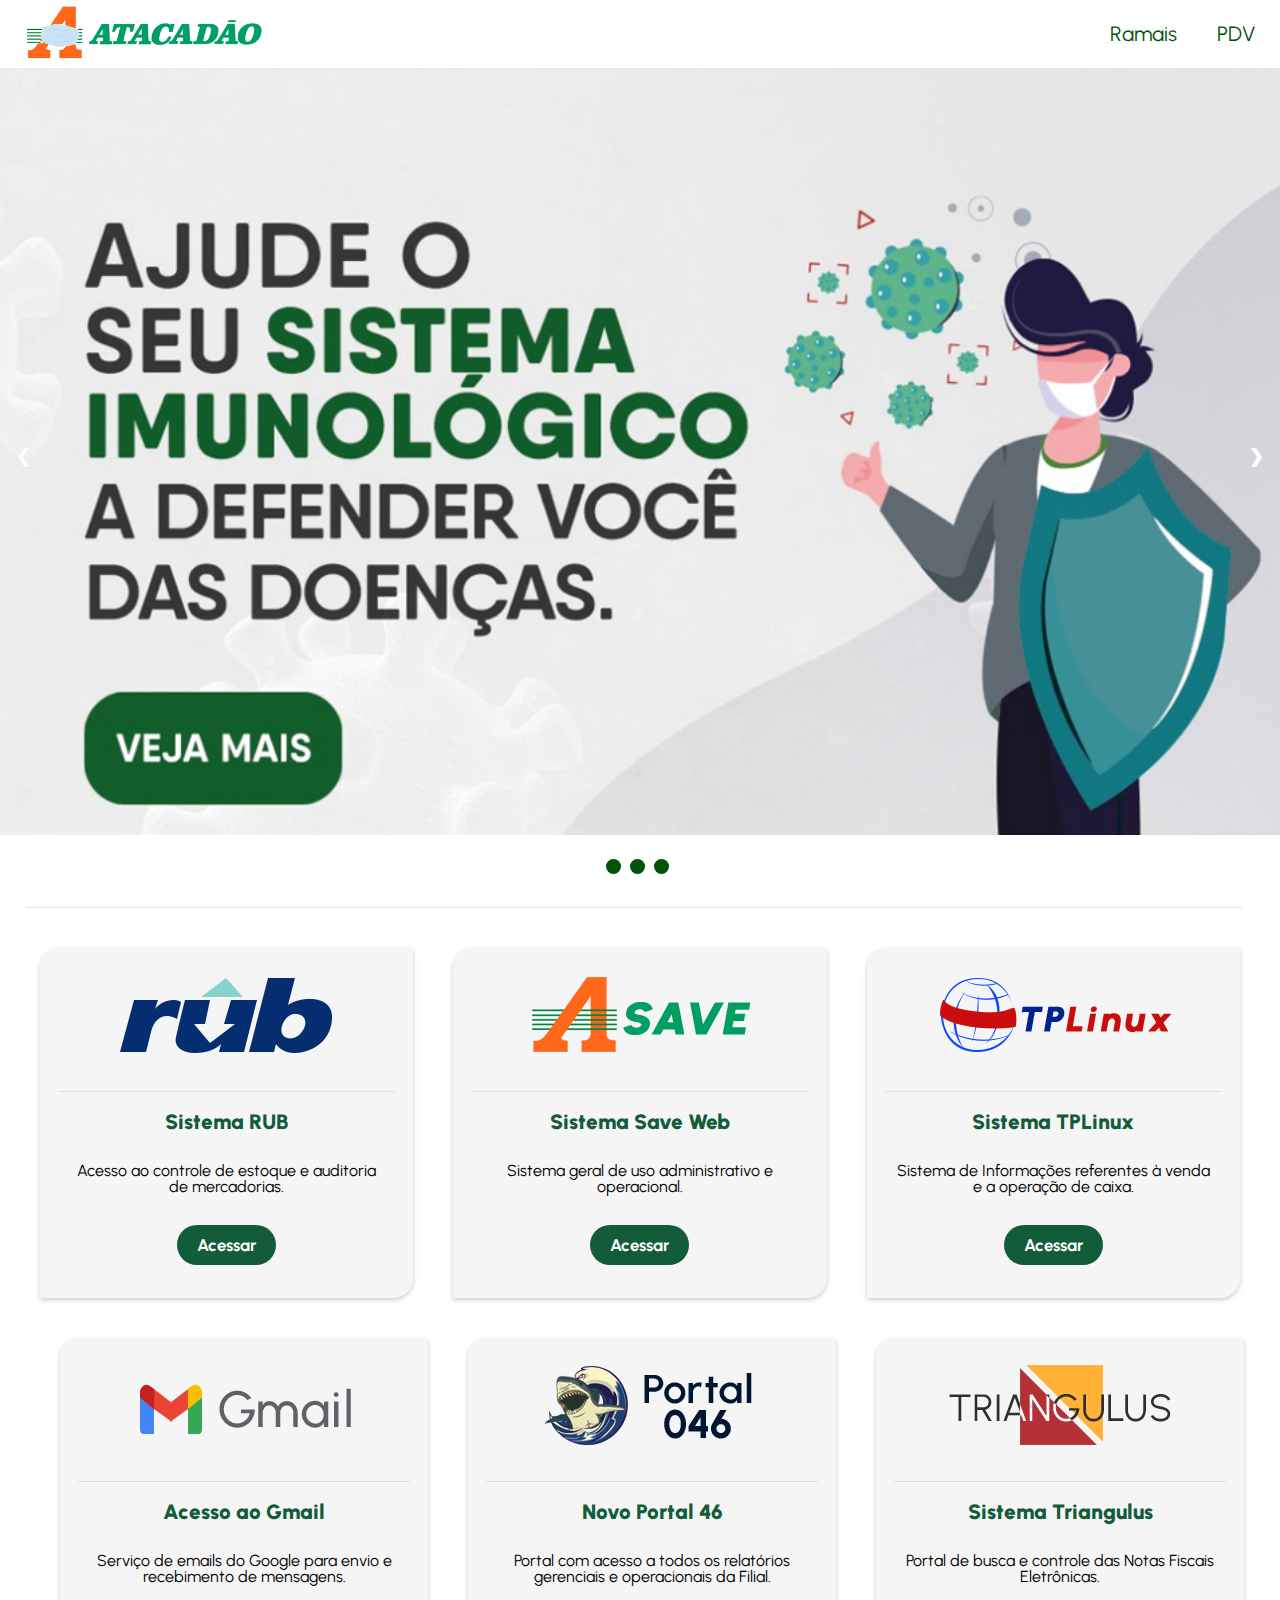
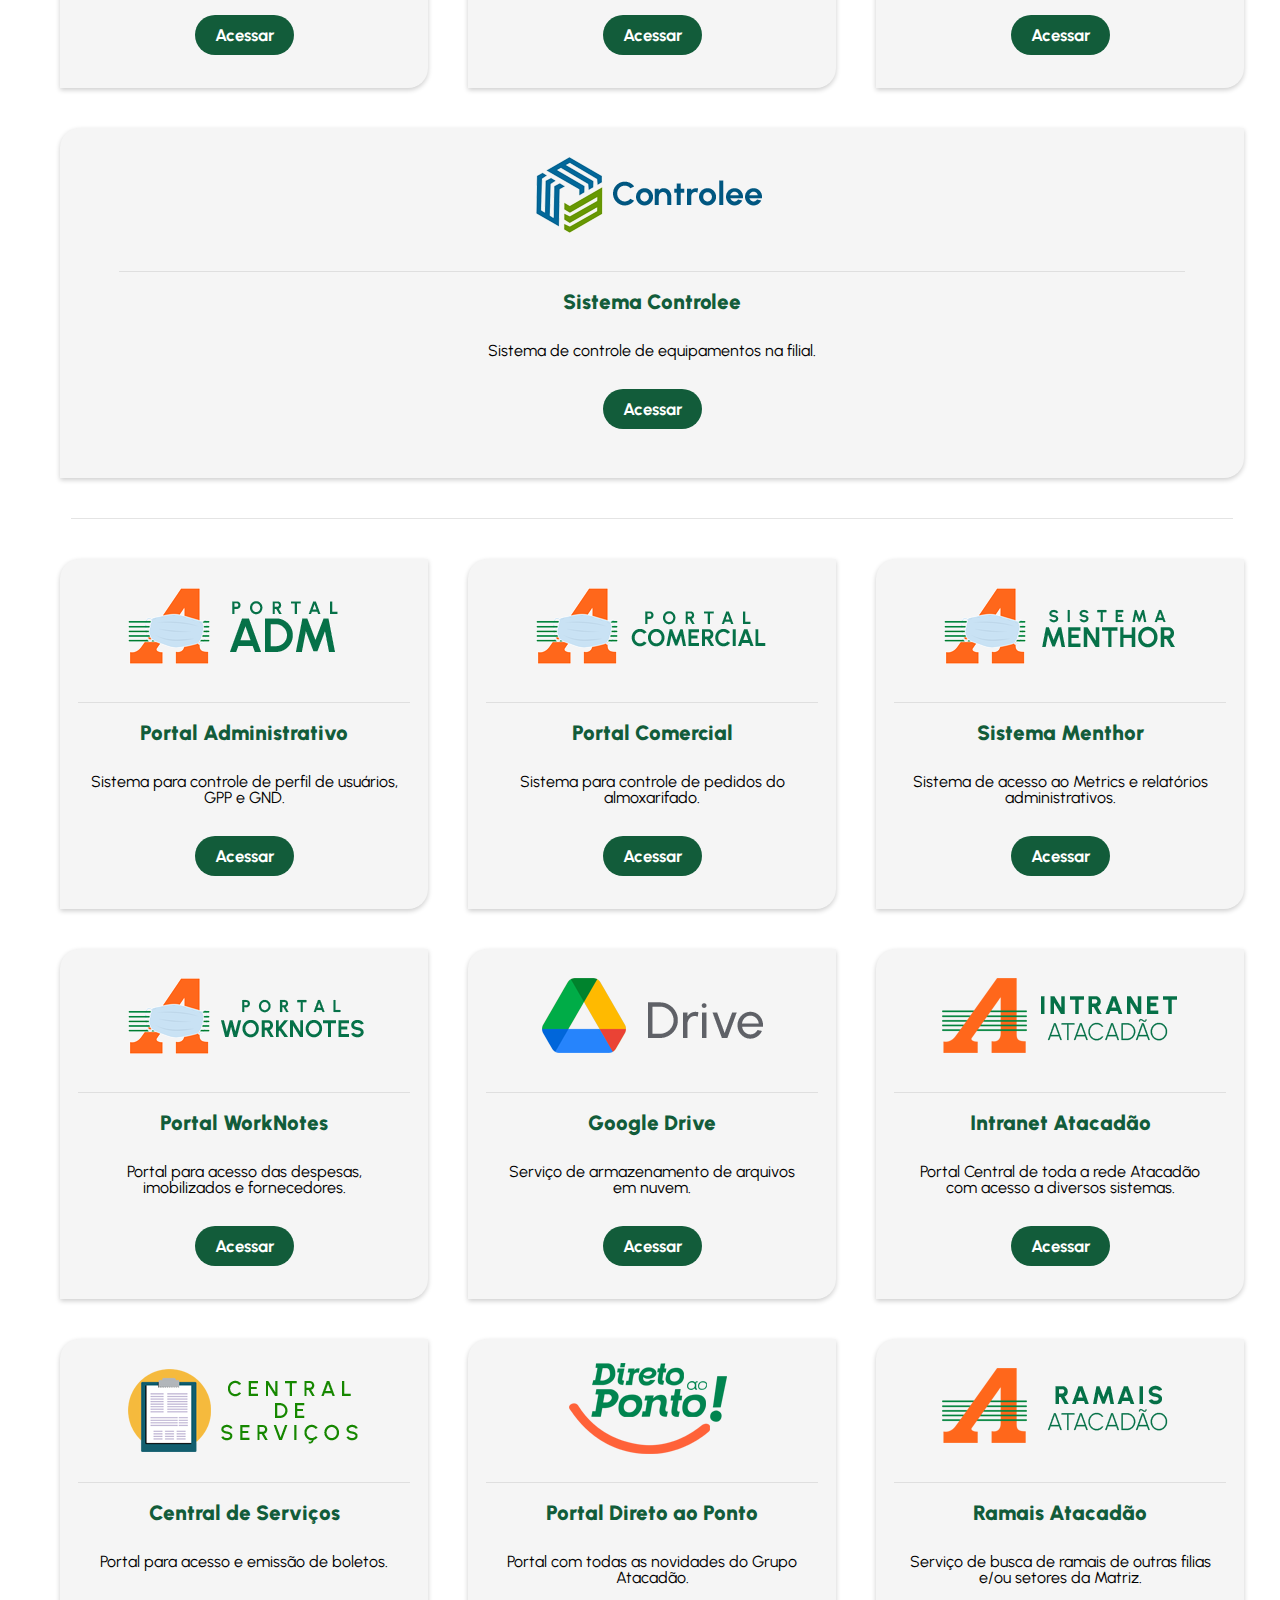
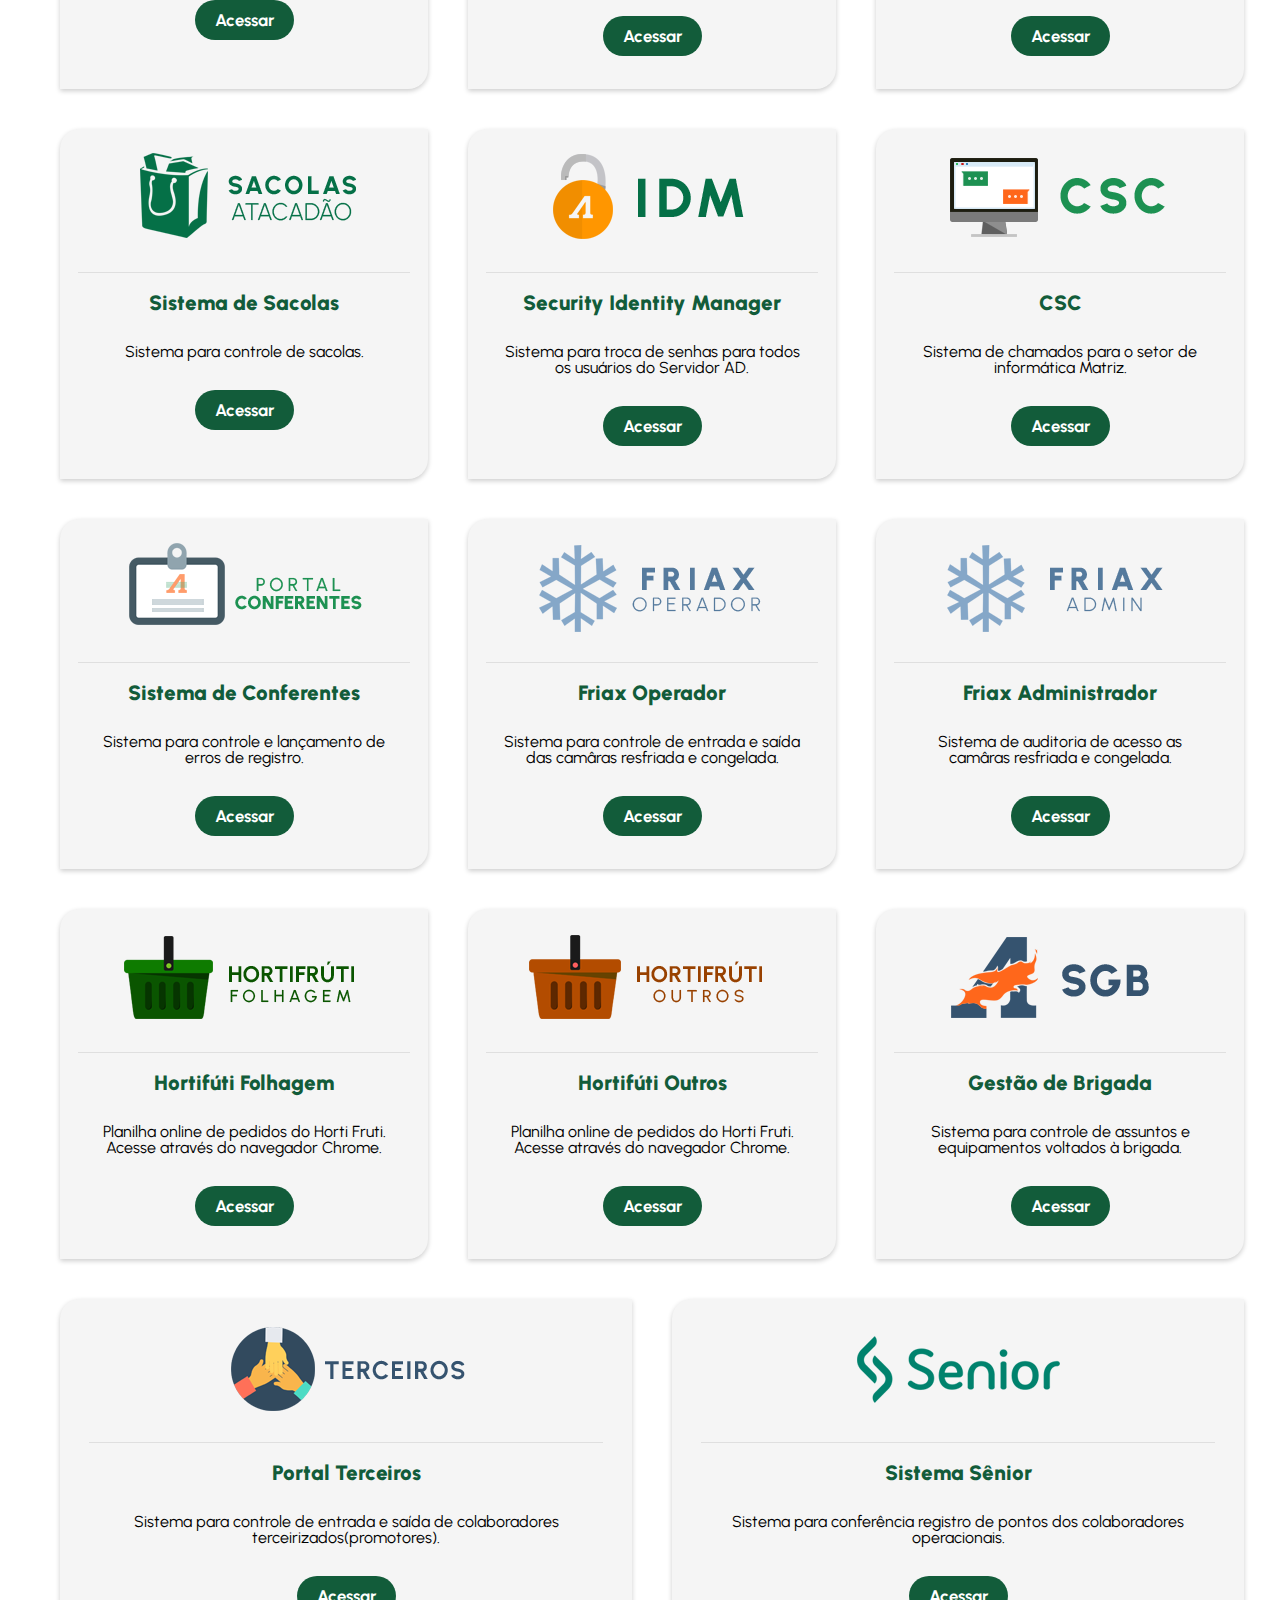
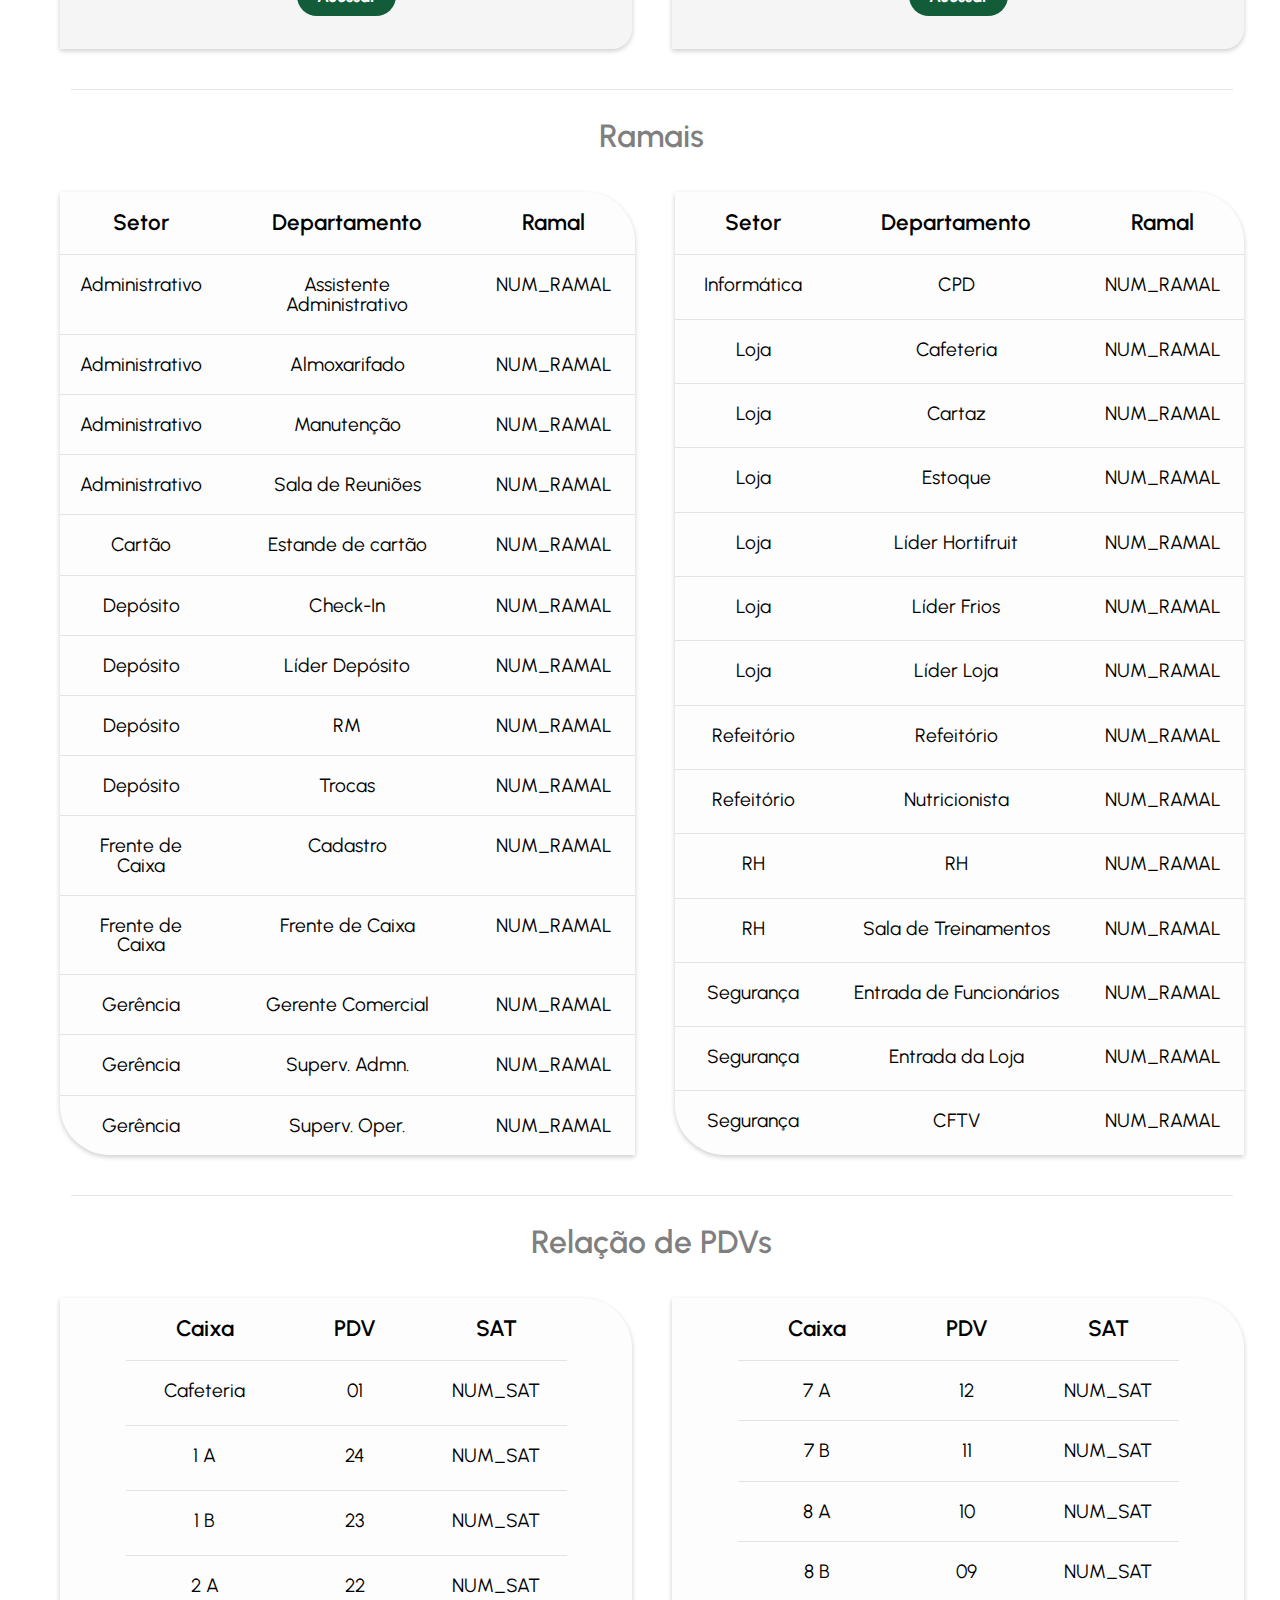
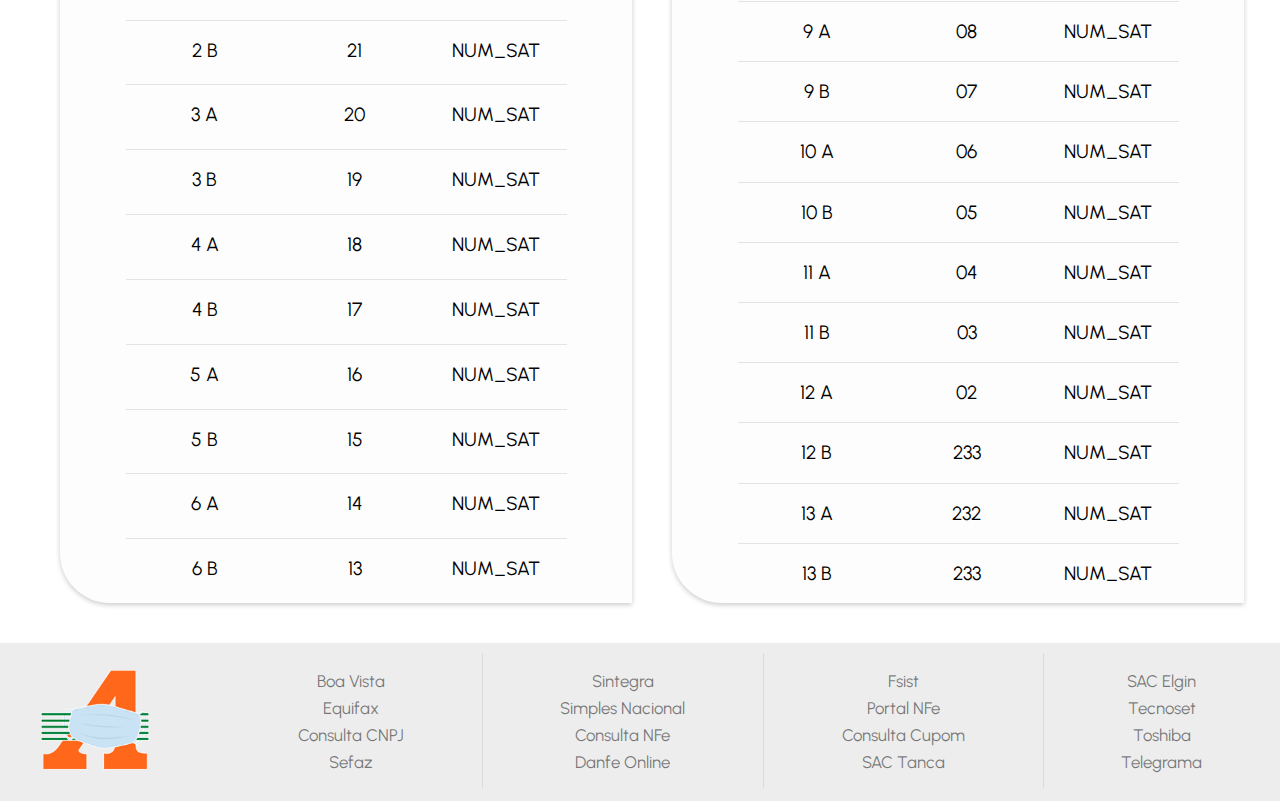
<file: index.html>
<!DOCTYPE html>
<html>
<head lang="pt-BR">
	<link rel="shortcut icon" type="image/x-icon" href="./assets/imgs/logo_covid.ico" />
	<meta charset="utf-8">
	<meta name="viewport" content="width=device-width, initial-scale=1.0">
	<title>Portal Atacadão - 046</title>
	<link rel="stylesheet" href="./assets/css/style.css">
	<link rel="stylesheet" href="./assets/css/reset.css">
	<script type="text/javascript" src="./assets/js/main.js"></script>
</head>
<body onload="showSlides();" class="app">
	<header class="menu-container">
		<nav id="menu" class="nav-menu">
			<ul class="main-nav">
				<li><a class="avoid-hover-logo" href="#"><img class="logo" src="./assets/imgs/logos/logo_covid_horizontal.png" alt="Logo do Atacadão com uma máscara facial remetendo à proteção ao covid-19"></a></li>
				<li><a href="#ramais">Ramais</a></li>
				<li><a href="#relacao-pdv">PDV</a></li>
			</ul>
		</nav>		
	</header>
	<main class="main-container">
		<section class="SlideShow">
			<div class="slideshow-container"> 	
			  <!-- Full-width images with number and caption text -->
			  <div class="mySlides fade">
			    <div class="numbertext">1 / 3</div>
			    <a href="https://sites.google.com/atacadao.com.br/diretoaoponto/p%C3%A1gina-inicial" target="_blank"><img src="./assets/imgs/img_um.png" style="width:100%"></a>
			  </div>

			  <div class="mySlides fade">
			    <div class="numbertext">2 / 3</div>
			    <a href="https://sites.google.com/atacadao.com.br/diretoaoponto/p%C3%A1gina-inicial" target="_blank"><img src="./assets/imgs/img_dois.png" style="width:100%"></a>
			  </div>

			  <div class="mySlides fade">
			    <div class="numbertext">3 / 3</div>
			    <a href="https://sites.google.com/atacadao.com.br/diretoaoponto/p%C3%A1gina-inicial" target="_blank"><img src="./assets/imgs/img_tres.png" style="width:100%"></a>
			  </div>

			  <!-- Next and previous buttons -->
			  <a class="prev" onclick="plusSlides(-1)">&#10094;</a>
			  <a class="next" onclick="plusSlides(1)">&#10095;</a>
			</div>
			<br>

			<!-- The dots/circles -->
			<div style="text-align:center">
			  <span class="dot" onclick="currentSlide(1)"></span>
			  <span class="dot" onclick="currentSlide(2)"></span>
			  <span class="dot" onclick="currentSlide(3)"></span>
			</div>
		</section>
		<!-- Access Links -->
		<div class="line-divider-horizontal"></div>		
		<section>
			<div>
				<div class="links-container">
					<div class="links">
						<div class="links-header-image">
							<a href="#" target="_blank"><img src="./assets/imgs/logos/rub_dois.png"></a>
						</div>
						<div class="line-divider-horizontal-links"></div>
						<div class="links-title">
							<h2>Sistema RUB</h2>
						</div>
						<div class="links-description">
							<p>
								Acesso ao controle de estoque e auditoria de mercadorias.
							</p>
						</div>
						<div class="links-button">
							<a href="#" target="_blank"><button class="button-style">Acessar</button></a>
						</div>
					</div>
					<div class="links">
						<div class="links-header-image">
							<a href="#"  target="_blank"><img src="./assets/imgs/logos/saveweb.png"></a>
						</div>
						<div class="line-divider-horizontal-links"></div>
						<div class="links-title">
							<h2>Sistema Save Web</h2>
						</div>
						<div class="links-description">
							<p>
								Sistema geral de uso administrativo e operacional.
							</p>
						</div>
						<div class="links-button">
							<a href="#"  target="_blank"><button class="button-style">Acessar</button></a>
						</div>
					</div>
					<div class="links">
						<div class="links-header-image">
							<a href="#"  target="_blank"><img src="./assets/imgs/logos/tplinux.png"></a>
						</div>
						<div class="line-divider-horizontal-links"></div>
						<div class="links-title">
							<h2>Sistema TPLinux</h2>
						</div>
						<div class="links-description">
							<p>
								Sistema de Informações referentes à venda e a operação de caixa.
							</p>
						</div>
						<div class="links-button">
							<a href="#"  target="_blank"><button class="button-style">Acessar</button></a>
						</div>
					</div>
				<div class="links-container">
					<div class="links">
						<div class="links-header-image">
							<a href="#" target="_blank"><img src="./assets/imgs/logos/gmail.png"></a>
						</div>
						<div class="line-divider-horizontal-links"></div>
						<div class="links-title">
							<h2>Acesso ao Gmail</h2>
						</div>
						<div class="links-description">
							<p>
								Serviço de emails do Google para envio e recebimento de mensagens.
							</p>
						</div>
						<div class="links-button">
							<a href="#" target="_blank"><button class="button-style">Acessar</button></a>
						</div>
					</div>
					<div class="links">
						<div class="links-header-image">
							<a href="#" target="_blank"><img src="./assets/imgs/logos/portal46_dois.png"></a>
						</div>
						<div class="line-divider-horizontal-links"></div>
						<div class="links-title">
							<h2>Novo Portal 46</h2>
						</div>
						<div class="links-description">
							<p>
								Portal com acesso a todos os relatórios gerenciais e operacionais da Filial.
							</p>
						</div>
						<div class="links-button">
							<a href="#" target="_blank"><button class="button-style">Acessar</button></a>
						</div>
					</div>
					<div class="links">
						<div class="links-header-image">
							<a href="#"  target="_blank"><img src="./assets/imgs/logos/triangulus.png"></a>
						</div>
						<div class="line-divider-horizontal-links"></div>
						<div class="links-title">
							<h2>Sistema Triangulus</h2>
						</div>
						<div class="links-description">
							<p>
								Portal de busca e controle das Notas Fiscais Eletrônicas.
							</p>
						</div>
						<div class="links-button">
							<a href="#"  target="_blank"><button class="button-style">Acessar</button></a>
						</div>
					</div>
					<div class="links">
						<div class="links-header-image">
							<a href="#"  target="_blank"><img src="./assets/imgs/logos/controlee.png"></a>
						</div>
						<div class="line-divider-horizontal-links"></div>
						<div class="links-title">
							<h2>Sistema Controlee</h2>
						</div>
						<div class="links-description">
							<p>
								Sistema de controle de equipamentos na filial.
							</p>
						</div>
						<div class="links-button">
							<a href="#"  target="_blank"><button class="button-style">Acessar</button></a>
						</div>
					</div>
				<div class="line-divider-horizontal"></div>
					<div class="links">
						<div class="links-header-image">
							<a href="#"  target="_blank"><img src="./assets/imgs/logos/portaladm.png"></a>
						</div>
							<div class="line-divider-horizontal-links"></div>
							<div class="links-title">
								<h2>Portal Administrativo</h2>
							</div>
							<div class="links-description">
								<p>
									Sistema para controle de perfil de usuários, GPP e GND.
								</p>
							</div>
							<div class="links-button">
								<a href="#"  target="_blank"><button class="button-style">Acessar</button></a>
							</div>
					</div>
					<div class="links">
							<div class="links-header-image">
								<a href="#"  target="_blank"><img src="./assets/imgs/logos/portalcom.png"></a>
							</div>
							<div class="line-divider-horizontal-links"></div>
							<div class="links-title">
								<h2>Portal Comercial</h2>
							</div>
							<div class="links-description">
								<p>
									Sistema para controle de pedidos do almoxarifado.
								</p>
							</div>
							<div class="links-button">
								<a href="#"  target="_blank"><button class="button-style">Acessar</button></a>
							</div>
					</div>
					<div class="links">
							<div class="links-header-image">
								<a href="#"  target="_blank"><img src="./assets/imgs/logos/menthor.png"></a>
							</div>
							<div class="line-divider-horizontal-links"></div>
							<div class="links-title">
								<h2>Sistema Menthor</h2>
							</div>
							<div class="links-description">
								<p>
									Sistema de acesso ao Metrics e relatórios administrativos.
								</p>
							</div>
							<div class="links-button">
								<a href="#"  target="_blank"><button class="button-style">Acessar</button></a>
							</div>
					</div>
					<div class="links">
							<div class="links-header-image">
								<a href="h#"  target="_blank"><img src="./assets/imgs/logos/worknotes.png"></a>
							</div>
							<div class="line-divider-horizontal-links"></div>
							<div class="links-title">
								<h2>Portal WorkNotes</h2>
							</div>
							<div class="links-description">
								<p>
									Portal para acesso das despesas, imobilizados e fornecedores.
								</p>
							</div>
							<div class="links-button">
								<a href="#"  target="_blank"><button class="button-style">Acessar</button></a>
							</div>
					</div>
					<div class="links">
							<div class="links-header-image">
								<a href="#"  target="_blank"><img src="./assets/imgs/logos/drive.png"></a>
							</div>
							<div class="line-divider-horizontal-links"></div>
							<div class="links-title">
								<h2>Google Drive</h2>
							</div>
							<div class="links-description">
								<p>
									Serviço de armazenamento de arquivos em nuvem. 
								</p>
							</div>
							<div class="links-button">
								<a href="h#"  target="_blank"><button class="button-style">Acessar</button></a>
							</div>
					</div>
					<div class="links">
							<div class="links-header-image">
								<a href="#"  target="_blank"><img src="./assets/imgs/logos/intranet.png"></a>
							</div>
							<div class="line-divider-horizontal-links"></div>
							<div class="links-title">
								<h2>Intranet Atacadão</h2>
							</div>
							<div class="links-description">
								<p>
									Portal Central de toda a rede Atacadão com acesso a diversos sistemas.
								</p>
							</div>
							<div class="links-button">
								<a href="#"  target="_blank"><button class="button-style">Acessar</button></a>
							</div>
					</div>
					<div class="links">
							<div class="links-header-image">
								<a href="#"  target="_blank"><img src="./assets/imgs/logos/cds.png"></a>
							</div>
							<div class="line-divider-horizontal-links"></div>
							<div class="links-title">
								<h2>Central de Serviços</h2>
							</div>
							<div class="links-description">
								<p>
									Portal para acesso e emissão de boletos.
								</p>
							</div>
							<div class="links-button">
								<a href="#"  target="_blank"><button class="button-style">Acessar</button></a>
							</div>
					</div>
					<div class="links">
							<div class="links-header-image">
								<a href="#"  target="_blank"><img src="./assets/imgs/logos/direto.png"></a>
							</div>
							<div class="line-divider-horizontal-links"></div>
							<div class="links-title">
								<h2>Portal Direto ao Ponto</h2>
							</div>
							<div class="links-description">
								<p>
									Portal com todas as novidades do Grupo Atacadão.
								</p>
							</div>
							<div class="links-button">
								<a href="#"  target="_blank"><button class="button-style">Acessar</button></a>
							</div>
					</div>
					<div class="links">
							<div class="links-header-image">
								<a href="#  target="_blank"><img src="./assets/imgs/logos/ramais.png"></a>
							</div>
							<div class="line-divider-horizontal-links"></div>
							<div class="links-title">
								<h2>Ramais Atacadão</h2>
							</div>
							<div class="links-description">
								<p>
									Serviço de busca de ramais de outras filias e/ou setores da Matriz.
								</p>
							</div>
							<div class="links-button">
								<a href="#"  target="_blank"><button class="button-style">Acessar</button></a>
							</div>
					</div>
					<div class="links">
							<div class="links-header-image">
								<a href="#"  target="_blank"><img src="./assets/imgs/logos/sacolas.png"></a>
							</div>
							<div class="line-divider-horizontal-links"></div>
							<div class="links-title">
								<h2>Sistema de Sacolas</h2>
							</div>
							<div class="links-description">
								<p>
									Sistema para controle de sacolas.
								</p>
							</div>
							<div class="links-button">
								<a href="#"  target="_blank"><button class="button-style">Acessar</button></a>
							</div>
					</div>
					<div class="links">
							<div class="links-header-image">
								<a href="#"  target="_blank"><img src="./assets/imgs/logos/idm.png"></a>
							</div>
							<div class="line-divider-horizontal-links"></div>
							<div class="links-title">
								<h2>Security Identity Manager</h2>
							</div>
							<div class="links-description">
								<p>
									Sistema para troca de senhas para todos os usuários do Servidor AD.
								</p>
							</div>
							<div class="links-button">
								<a href="#"  target="_blank"><button class="button-style">Acessar</button></a>
							</div>
					</div>
					<div class="links">
							<div class="links-header-image">
								<a href="#"  target="_blank"><img src="./assets/imgs/logos/csc.png"></a>
							</div>
							<div class="line-divider-horizontal-links"></div>
							<div class="links-title">
								<h2>CSC</h2>
							</div>
							<div class="links-description">
								<p>
									Sistema de chamados para o setor de informática Matriz.
								</p>
							</div>
							<div class="links-button">
								<a href="#"  target="_blank"><button class="button-style">Acessar</button></a>
							</div>
					</div>
					<div class="links">
							<div class="links-header-image">
								<a href="#"  target="_blank"><img src="./assets/imgs/logos/conferentes.png"></a>
							</div>
							<div class="line-divider-horizontal-links"></div>
							<div class="links-title">
								<h2>Sistema de Conferentes</h2>
							</div>
							<div class="links-description">
								<p>
									Sistema para controle e lançamento de erros de registro.
								</p>
							</div>
							<div class="links-button">
								<a href="#"  target="_blank"><button class="button-style">Acessar</button></a>
							</div>
					</div>
					<div class="links">
							<div class="links-header-image">
								<a href="#"  target="_blank"><img src="./assets/imgs/logos/friaxop.png"></a>
							</div>
							<div class="line-divider-horizontal-links"></div>
							<div class="links-title">
								<h2>Friax Operador</h2>
							</div>
							<div class="links-description">
								<p>
									Sistema para controle de entrada e saída das camâras resfriada e congelada.
								</p>
							</div>
							<div class="links-button">
								<a href="#"  target="_blank"><button class="button-style">Acessar</button></a>
							</div>
					</div>
					<div class="links">
							<div class="links-header-image">
								<a href="#"  target="_blank"><img src="./assets/imgs/logos/friaxadmin.png"></a>
							</div>
							<div class="line-divider-horizontal-links"></div>
							<div class="links-title">
								<h2>Friax Administrador</h2>
							</div>
							<div class="links-description">
								<p>
									Sistema de auditoria de acesso as camâras resfriada e congelada.
								</p>
							</div>
							<div class="links-button">
								<a href="#"  target="_blank"><button class="button-style">Acessar</button></a>
							</div>
					</div>
					<div class="links">
							<div class="links-header-image">
								<a href="#"  target="_blank"><img src="./assets/imgs/logos/hffolhagem.png"></a>
							</div>
							<div class="line-divider-horizontal-links"></div>
							<div class="links-title">
								<h2>Hortifúti Folhagem</h2>
							</div>
							<div class="links-description">
								<p>
									Planilha online de pedidos do Horti Fruti. Acesse através do navegador Chrome.
								</p>
							</div>
							<div class="links-button">
								<a href="#"  target="_blank"><button class="button-style">Acessar</button></a>
							</div>
					</div>
					<div class="links">
							<div class="links-header-image">
								<a href="#"  target="_blank"><img src="./assets/imgs/logos/hfoutros.png"></a>
							</div>
							<div class="line-divider-horizontal-links"></div>
							<div class="links-title">
								<h2>Hortifúti Outros</h2>
							</div>
							<div class="links-description">
								<p>
									Planilha online de pedidos do Horti Fruti. Acesse através do navegador Chrome.
								</p>
							</div>
							<div class="links-button">
								<a href="#"  target="_blank"><button class="button-style">Acessar</button></a>
							</div>
					</div>
					<div class="links">
							<div class="links-header-image">
								<a href="#"  target="_blank"><img src="./assets/imgs/logos/sgb2.png"></a>
							</div>
							<div class="line-divider-horizontal-links"></div>
							<div class="links-title">
								<h2>Gestão de Brigada</h2>
							</div>
							<div class="links-description">
								<p>
									Sistema para controle de assuntos e equipamentos voltados à brigada.
								</p>
							</div>
							<div class="links-button">
								<a href="#"  target="_blank"><button class="button-style">Acessar</button></a>
							</div>
					</div>
					<div class="links">
							<div class="links-header-image">
								<a href="#"  target="_blank"><img src="./assets/imgs/logos/terceiros.png"></a>
							</div>
							<div class="line-divider-horizontal-links"></div>
							<div class="links-title">
								<h2>Portal Terceiros</h2>
							</div>
							<div class="links-description">
								<p>
									Sistema para controle de entrada e saída de colaboradores terceirizados(promotores).
								</p>
							</div>
							<div class="links-button">
								<a href="#"  target="_blank"><button class="button-style">Acessar</button></a>
							</div>
					</div>
					<div class="links">
							<div class="links-header-image">
								<a href="#"  target="_blank"><img src="./assets/imgs/logos/senior.png"></a>
							</div>
							<div class="line-divider-horizontal-links"></div>
							<div class="links-title">
								<h2>Sistema Sênior</h2>
							</div>
							<div class="links-description">
								<p>
									Sistema para conferência registro de pontos dos colaboradores operacionais.
								</p>
							</div>
							<div class="links-button">
								<a href="#"  target="_blank"><button class="button-style">Acessar</button></a>
							</div>
					</div>
					<div id="ramais" class="line-divider-horizontal"><h2 class="title-ramais">Ramais</h2></div>
				<div class="phone-container">
					<div class="phone-list">
						<table class="phone-table">
							<thead class="phone-th">
								<tr>
									<th>Setor</th>
									<th>Departamento</th>
									<th>Ramal</th>
								</tr>
							</thead>
							<tbody class="phone-tb">
								<tr>
									<td>Administrativo</td>
									<td>Assistente Administrativo</td>
									<td>NUM_RAMAL</td>
								</tr>
								<tr>
									<td>Administrativo</td>
									<td>Almoxarifado</td>
									<td>NUM_RAMAL</td>
								</tr>
								<tr>
									<td>Administrativo</td>
									<td>Manutenção</td>
									<td>NUM_RAMAL</td>
								</tr>
								<tr>
									<td>Administrativo</td>
									<td>Sala de Reuniões</td>
									<td>NUM_RAMAL</td>
								</tr>
								<tr>
									<td>Cartão</td>
									<td>Estande de cartão</td>
									<td>NUM_RAMAL</td>
								</tr>
								<tr>
									<td>Depósito</td>
									<td>Check-In</td>
									<td>NUM_RAMAL</td>
								</tr> 
								<tr>
									<td>Depósito</td>
									<td>Líder Depósito</td>
									<td>NUM_RAMAL</td>
								</tr> 
								<tr>
									<td>Depósito</td>
									<td>RM</td>
									<td>NUM_RAMAL</td>
								</tr> 
								<tr>
									<td>Depósito</td>
									<td>Trocas</td>
									<td>NUM_RAMAL</td>
								</tr> 
								<tr>
									<td>Frente de Caixa</td>
									<td>Cadastro</td>
									<td>NUM_RAMAL</td>
								</tr> 
								<tr>
									<td>Frente de Caixa</td>
									<td>Frente de Caixa</td>
									<td>NUM_RAMAL</td>
								</tr> 
								<tr>
									<td>Gerência</td>
									<td>Gerente Comercial</td>
									<td>NUM_RAMAL</td>
								</tr> 
								<tr>
									<td>Gerência</td>
									<td>Superv. Admn.</td>
									<td>NUM_RAMAL</td>
								</tr> 
								<tr>
									<td>Gerência</td>
									<td>Superv. Oper.</td>
									<td>NUM_RAMAL</td>
								</tr>
							</tbody>
						</table>
					</div>
					<div class="phone-list">
						<table class="phone-table">
							<thead class="phone-th">
								<tr>
									<th>Setor</th>
									<th>Departamento</th>
									<th>Ramal</th>
								</tr>

							</thead>
							<tbody class="phone-tb">
								<tr>
									<td>Informática</td>
									<td>CPD</td>
									<td>NUM_RAMAL</td>
								</tr>
								<tr>
									<td>Loja</td>
									<td>Cafeteria</td>
									<td>NUM_RAMAL</td>
								</tr>
								<tr>
									<td>Loja</td>
									<td>Cartaz</td>
									<td>NUM_RAMAL</td>
								</tr>
								<tr>
									<td>Loja</td>
									<td>Estoque</td>
									<td>NUM_RAMAL</td>
								</tr>
								<tr>
									<td>Loja</td>
									<td>Líder Hortifruit</td>
									<td>NUM_RAMAL</td>
								</tr>
								<tr>
									<td>Loja</td>
									<td>Líder Frios</td>
									<td>NUM_RAMAL</td>
								</tr> 
								<tr>
									<td>Loja</td>
									<td>Líder Loja</td>
									<td>NUM_RAMAL</td>
								</tr> 
								<tr>
									<td>Refeitório</td>
									<td>Refeitório</td>
									<td>NUM_RAMAL</td>
								</tr> 
								<tr>
									<td>Refeitório</td>
									<td>Nutricionista</td>
									<td>NUM_RAMAL</td>
								</tr> 
								<tr>
									<td>RH</td>
									<td>RH</td>
									<td>NUM_RAMAL</td>
								</tr> 
								<tr>
									<td>RH</td>
									<td>Sala de Treinamentos</td>
									<td>NUM_RAMAL</td>
								</tr> 
								<tr>
									<td>Segurança</td>
									<td>Entrada de Funcionários</td>
									<td>NUM_RAMAL</td>
								</tr> 
								<tr>
									<td>Segurança</td>
									<td>Entrada da Loja</td>
									<td>NUM_RAMAL</td>
								</tr> 
								<tr>
									<td>Segurança</td>
									<td>CFTV</td>
									<td>NUM_RAMAL</td>
								</tr>
							</tbody>
						</table>
					</div>
				</div>
				<div id="relacao-pdv" class="line-divider-horizontal"><h2 class="title-ramais">Relação de PDVs</h2></div>	
				<div class="phone-container">
					<div class="phone-list">
						<table class="phone-table">
							<thead class="phone-th">
								<tr>
									<th>Caixa</th>
									<th>PDV</th>
									<th>SAT</th>
								</tr>

							</thead>
							<tbody class="phone-tb">
								<tr>
									<td>Cafeteria</td>
									<td>01</td>
									<td>NUM_SAT</td>
								</tr>
								<tr>
									<td>1 A</td>
									<td>24</td>
									<td>NUM_SAT</td>
								</tr>
								<tr>
									<td>1 B</td>
									<td>23</td>
									<td>NUM_SAT</td>
								</tr>
								<tr>
									<td>2 A</td>
									<td>22</td>
									<td>NUM_SAT</td>
								</tr>
								<tr>
									<td>2 B</td>
									<td>21</td>
									<td>NUM_SAT</td>
								</tr>
								<tr>
									<td>3 A</td>
									<td>20</td>
									<td>NUM_SAT</td>
								</tr>
								<tr>
									<td>3 B</td>
									<td>19</td>
									<td>NUM_SAT</td>
								</tr>
								<tr>
									<td>4 A</td>
									<td>18</td>
									<td>NUM_SAT</td>
								</tr>
								<tr>
									<td>4 B</td>
									<td>17</td>
									<td>NUM_SAT</td>
								</tr>
								<tr>
									<td>5 A</td>
									<td>16</td>
									<td>NUM_SAT</td>
								</tr>
								<tr>
									<td>5 B</td>
									<td>15</td>
									<td>NUM_SAT</td>
								</tr>
								<tr>
									<td>6 A</td>
									<td>14</td>
									<td>NUM_SAT</td>
								</tr>
								<tr>
									<td>6 B</td>
									<td>13</td>
									<td>NUM_SAT</td>
								</tr>
							</tbody>
						</table>
					</div>
					<div class="phone-list">
						<table class="phone-table">
							<thead class="phone-th">
								<tr>
									<th>Caixa</th>
									<th>PDV</th>
									<th>SAT</th>
								</tr>

							</thead>
							<tbody class="phone-tb">
								<tr>
									<td>7 A</td>
									<td>12</td>
									<td>NUM_SAT</td>
								</tr>
								<tr>
									<td>7 B</td>
									<td>11</td>
									<td>NUM_SAT</td>
								</tr><tr>
									<td>8 A</td>
									<td>10</td>
									<td>NUM_SAT</td>
								</tr>
								<tr>
									<td>8 B</td>
									<td>09</td>
									<td>NUM_SAT</td>
								</tr>
								<tr>
									<td>9 A</td>
									<td>08</td>
									<td>NUM_SAT</td>
								</tr>
								<tr>
									<td>9 B</td>
									<td>07</td>
									<td>NUM_SAT</td>
								</tr>
								<tr>
									<td>10 A</td>
									<td>06</td>
									<td>NUM_SAT</td>
								</tr>
								<tr>
									<td>10 B</td>
									<td>05</td>
									<td>NUM_SAT</td>
								</tr>
								<tr>
									<td>11 A</td>
									<td>04</td>
									<td>NUM_SAT</td>
								</tr>
								<tr>
									<td>11 B</td>
									<td>03</td>
									<td>NUM_SAT</td>
								</tr>
								<tr>
									<td>12 A</td>
									<td>02</td>
									<td>NUM_SAT</td>
								</tr>
								<tr>
									<td>12 B</td>
									<td>233</td>
									<td>NUM_SAT</td>
								</tr>
								<tr>
									<td>13 A</td>
									<td>232</td>
									<td>NUM_SAT</td>
								</tr>
								<tr>
									<td>13 B</td>
									<td>233</td>
									<td>NUM_SAT</td>
								</tr>
							</tbody>
						</table>
					</div>
				</div>
			</div>
		</section>
	</main>
	<footer>
		<div class="footer-container">
			<div id="logo-footer">
				<a href="#menu"><img class="logo-footer" src="./assets/imgs/logos/logo_covid_dois.png" alt="Logo do Atacadão com uma máscara facial remetendo à proteção ao covid-19"></a>
			</div>
			<div class="footer-links">
				<ul>
					<li><a href="https://www.boavistaservicos.com.br/" target="_blank">Boa Vista</a></li>
					<li><a href="https://gerenciamento.bvsnet.com.br/PortfolioManagementWeb/login.jsp" target="_blank">Equifax</a></li>
					<li><a href="http://www.receita.fazenda.gov.br/PessoaJuridica/CNPJ/cnpjreva/Cnpjreva_Solicitacao.asp" target="_blank">Consulta CNPJ</a></li>
					<li><a href="https://portal.fazenda.sp.gov.br/Paginas/default.aspx" target="_blank">Sefaz</a></li>
				</ul>
			</div>
			<div class="line-divider"></div>
			<div class="footer-links">
				<ul>
					<li><a href="http://www.sintegra.gov.br/" target="_blank">Sintegra</a></li>
					<li><a href="http://www8.receita.fazenda.gov.br/SimplesNacional/aplicacoes.aspx?id=21" target="_blank">Simples Nacional</a></li>
					<li><a href="https://nfe.fazenda.sp.gov.br/ConsultaNFe/consulta/publica/ConsultarNFe.aspx" target="_blank">Consulta NFe</a></li>
					<li><a href="https://www.danfeonline.com.br/" target="_blank">Danfe Online</a></li>
				</ul>
			</div>
			<div class="line-divider"></div>
			<div class="footer-links">
				<ul>
					<li><a href="https://www.fsist.com.br/" target="_blank">Fsist</a></li>
					<li><a href="http://www.nfe.fazenda.gov.br/portal/principal.aspx" target="_blank">Portal NFe</a></li>
					<li><a href="https://satsp.fazenda.sp.gov.br/COMSAT/Public/ConsultaPublica/ConsultaPublicaCfe.aspx" target="_blank">Consulta Cupom</a></li>
					<li><a href="http://tancasuporte.mysuite2.com.br/client/index.php" target="_blank">SAC Tanca</a></li>
				</ul>
			</div>
			<div class="line-divider"></div>
			<div class="footer-links">
				<ul>
					<li><a href="https://www.automacao.elgin.com.br/troca/index.php?rota=troca%2Fbusca&protocolo=&numero_serie=&cpf=&cnpj=75.315.333%2F0046-00#" target="_blank">SAC Elgin</a></li>
					<li><a href="https://grupotecnoset.custhelp.com/app/home" target="_blank">Tecnoset</a></li>
					<li><a href="http://manager.selbetti.com.br/canal_cliente/" target="_blank">Toshiba</a></li>
					<li><a href="https://www.telegrama.com.br/servlet/TMSLPrincipal" target="_blank">Telegrama</a></li>
				</ul>
			</div>
		</div>			
	</footer>
</body>
</html>
</file>
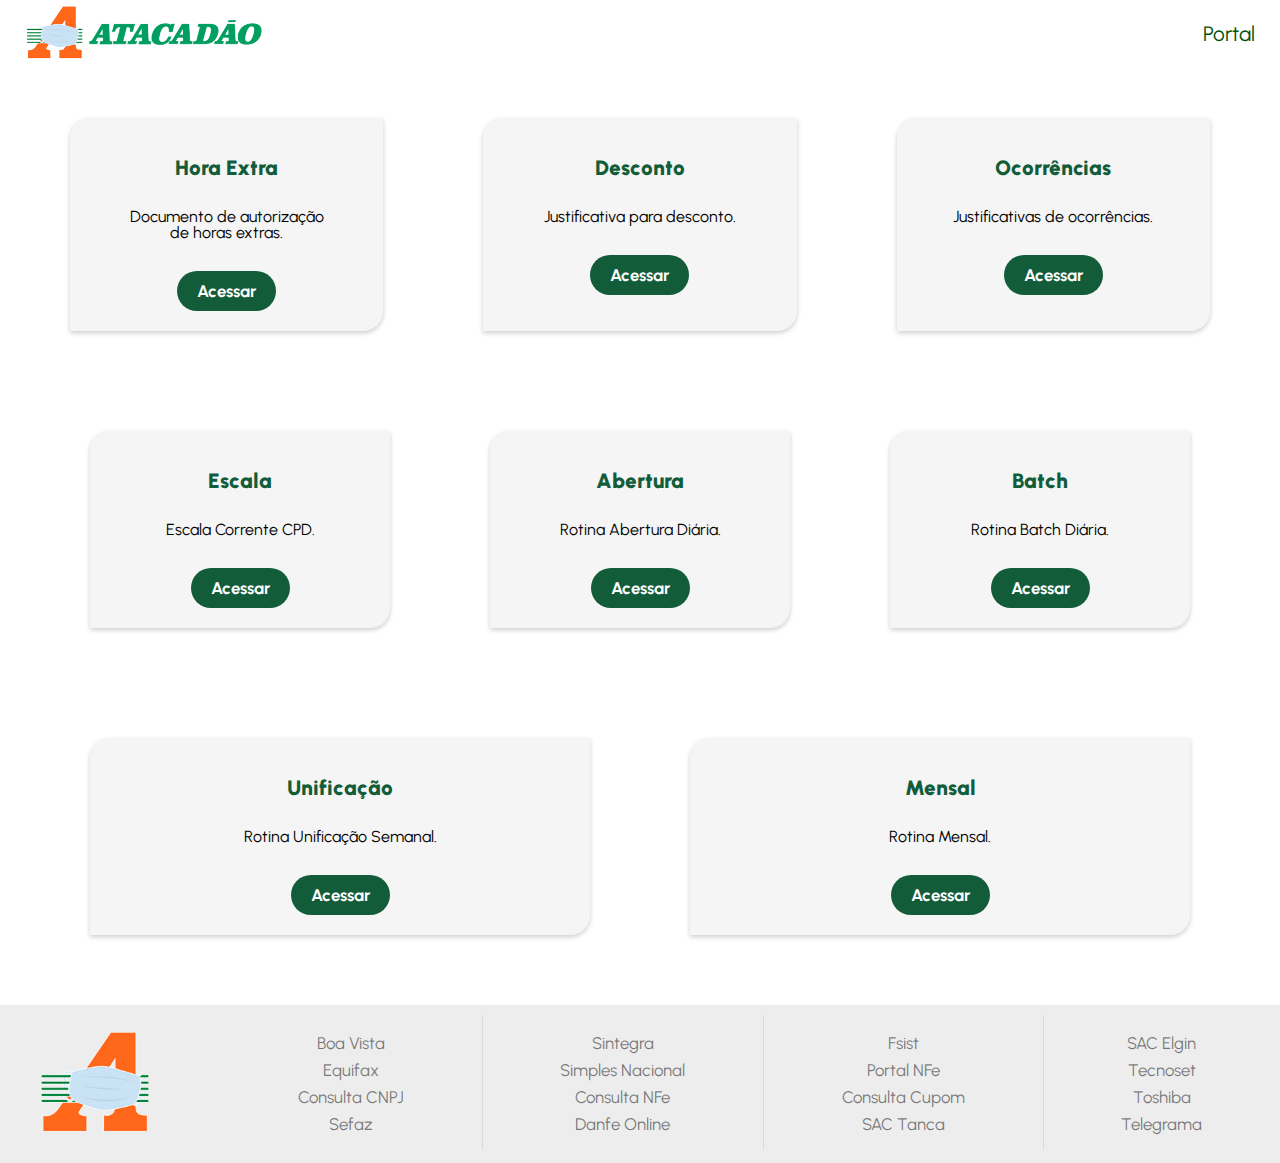
<file: portalcpd/documentos.html>
<!DOCTYPE html>
<html>
<head lang="pt-BR">
	<link rel="shortcut icon" type="image/x-icon" href="../assets/imgs/logo_covid.ico" />
	<meta charset="utf-8">
	<meta name="viewport" content="width=device-width, initial-scale=1.0">
	<title>Portal Atacadão - 046</title>
	<link rel="stylesheet" href="https://use.fontawesome.com/releases/v5.3.1/css/all.css" integrity="sha384-mzrmE5qonljUremFsqc01SB46JvROS7bZs3IO2EmfFsd15uHvIt+Y8vEf7N7fWAU" crossorigin="anonymous">
	<link rel="stylesheet" href="../assets/css/style.css">
	<link rel="stylesheet" href="../assets/css/reset.css">
	<script type="text/javascript" src="../assets/js/main.js"></script>
</head>
<body onload="showSlides();" class="app">
	<header class="menu-container">
		<nav id="menu" class="nav-menu">
			<ul class="main-nav">
				<li><a class="avoid-hover-logo" href="#"><img class="logo" src="../assets/imgs/logos/logo_covid_horizontal.png" alt="Logo do Atacadão com uma máscara facial remetendo à proteção ao covid-19"></a></li>
				<li><a href="index.html">Portal</a></li>
			</ul>
		</nav>		
	</header>
	<main class="main-container">
		<section>
			<div>
				<div class="links-container">

					<div class="links-docs">
						<div class="links-title">
							<h2>Hora Extra</h2>
						</div>
						<div class="links-description">
							<p>
								Documento de autorização de horas extras.
							</p>
						</div>
						<div class="links-button">
							<a href="https://srvsave046/portal/miniportal/portalcpd/_docs/autorizar.pdf" target="_blank"><button class="button-style">Acessar</button></a>
						</div>
					</div>

					<div class="links-docs">
						<div class="links-title">
							<h2>Desconto</h2>
						</div>
						<div class="links-description">
							<p>
								Justificativa para desconto.
							</p>
						</div>
						<div class="links-button">
							<a href="https://srvsave046/portal/miniportal/portalcpd/_docs/desconto.pdf" target="_blank"><button class="button-style">Acessar</button></a>
						</div>
					</div>

					<div class="links-docs">
						<div class="links-title">
							<h2>Ocorrências</h2>
						</div>
						<div class="links-description">
							<p>
								Justificativas de ocorrências.
							</p>
						</div>
						<div class="links-button">
							<a href="https://srvsave046/portal/miniportal/portalcpd/_docs/ocorrencia.pdf" target="_blank"><button class="button-style">Acessar</button></a>
						</div>
					</div>

				<div class="links-container">

					<div class="links-docs">
						<div class="links-title">
							<h2>Escala</h2>
						</div>
						<div class="links-description">
							<p>
								Escala Corrente CPD.
							</p>
						</div>
						<div class="links-button">
							<a href="https://srvsave046/portal/miniportal/portalcpd/_docs/escala.pdf" target="_blank"><button class="button-style">Acessar</button></a>
						</div>
					</div>

					<div class="links-docs">
						<div class="links-title">
							<h2>Abertura</h2>
						</div>
						<div class="links-description">
							<p>
								Rotina Abertura Diária.
							</p>
						</div>
						<div class="links-button">
							<a href="https://srvsave046/portal/miniportal/portalcpd/_docs/Abertura(adaptado).pdf" target="_blank"><button class="button-style">Acessar</button></a>
						</div>
					</div>

					<div class="links-docs">
						<div class="links-title">
							<h2>Batch</h2>
						</div>
						<div class="links-description">
							<p>
								Rotina Batch Diária.
							</p>
						</div>
						<div class="links-button">
							<a href="https://srvsave046/portal/miniportal/portalcpd/_docs/Batch.pdf" target="_blank"><button class="button-style">Acessar</button></a>
						</div>
					</div>

				</div>

				<div class="links-container">

					<div class="links-docs">
						<div class="links-title">
							<h2>Unificação</h2>
						</div>
						<div class="links-description">
							<p>
								Rotina Unificação Semanal.
							</p>
						</div>
						<div class="links-button">
							<a href="https://srvsave046/portal/miniportal/portalcpd/_docs/Unificacao%20.pdf" target="_blank"><button class="button-style">Acessar</button></a>
						</div>
					</div>

					<div class="links-docs">
						<div class="links-title">
							<h2>Mensal</h2>
						</div>
						<div class="links-description">
							<p>
								Rotina Mensal.
							</p>
						</div>
						<div class="links-button">
							<a href="https://srvsave046/portal/miniportal/portalcpd/_docs/Mensal.pdf" target="_blank"><button class="button-style">Acessar</button></a>
						</div>
					</div>

				</div>
	</main>
	<footer>
		<div class="footer-container">
			<div id="logo-footer">
				<a href="index.html"><img class="logo-footer" src="../assets/imgs/logos/logo_covid_dois.png" alt="Logo do Atacadão com uma máscara facial remetendo à proteção ao covid-19"></a>
			</div>
			<div class="footer-links">
				<ul>
					<li><a href="https://www.boavistaservicos.com.br/" target="_blank">Boa Vista</a></li>
					<li><a href="https://gerenciamento.bvsnet.com.br/PortfolioManagementWeb/login.jsp" target="_blank">Equifax</a></li>
					<li><a href="http://www.receita.fazenda.gov.br/PessoaJuridica/CNPJ/cnpjreva/Cnpjreva_Solicitacao.asp" target="_blank">Consulta CNPJ</a></li>
					<li><a href="https://portal.fazenda.sp.gov.br/Paginas/default.aspx" target="_blank">Sefaz</a></li>
				</ul>
			</div>
			<div class="line-divider"></div>
			<div class="footer-links">
				<ul>
					<li><a href="http://www.sintegra.gov.br/" target="_blank">Sintegra</a></li>
					<li><a href="http://www8.receita.fazenda.gov.br/SimplesNacional/aplicacoes.aspx?id=21" target="_blank">Simples Nacional</a></li>
					<li><a href="https://nfe.fazenda.sp.gov.br/ConsultaNFe/consulta/publica/ConsultarNFe.aspx" target="_blank">Consulta NFe</a></li>
					<li><a href="https://www.danfeonline.com.br/" target="_blank">Danfe Online</a></li>
				</ul>
			</div>
			<div class="line-divider"></div>
			<div class="footer-links">
				<ul>
					<li><a href="https://www.fsist.com.br/" target="_blank">Fsist</a></li>
					<li><a href="http://www.nfe.fazenda.gov.br/portal/principal.aspx" target="_blank">Portal NFe</a></li>
					<li><a href="https://satsp.fazenda.sp.gov.br/COMSAT/Public/ConsultaPublica/ConsultaPublicaCfe.aspx" target="_blank">Consulta Cupom</a></li>
					<li><a href="http://tancasuporte.mysuite2.com.br/client/index.php" target="_blank">SAC Tanca</a></li>
				</ul>
			</div>
			<div class="line-divider"></div>
			<div class="footer-links">
				<ul>
					<li><a href="https://www.automacao.elgin.com.br/troca/index.php?rota=troca%2Fbusca&protocolo=&numero_serie=&cpf=&cnpj=75.315.333%2F0046-00#" target="_blank">SAC Elgin</a></li>
					<li><a href="https://grupotecnoset.custhelp.com/app/home" target="_blank">Tecnoset</a></li>
					<li><a href="http://manager.selbetti.com.br/canal_cliente/" target="_blank">Toshiba</a></li>
					<li><a href="https://www.telegrama.com.br/servlet/TMSLPrincipal" target="_blank">Telegrama</a></li>
				</ul>
			</div>
			<!-- Barra de Pesquisa
			<div class="search-box">
				<form id="searchbox" class="search-box-form" action="">
					<input id="search" class="search-box-input" type="text">
					<i id="submit" class="fa fa-search"></i>
				</form>
				<div class="credits">
					<h3>Atacadão - Santos</h3>
				</div>
			</div>
			-->
		</div>			
	</footer>
</body>
</html>
</file>
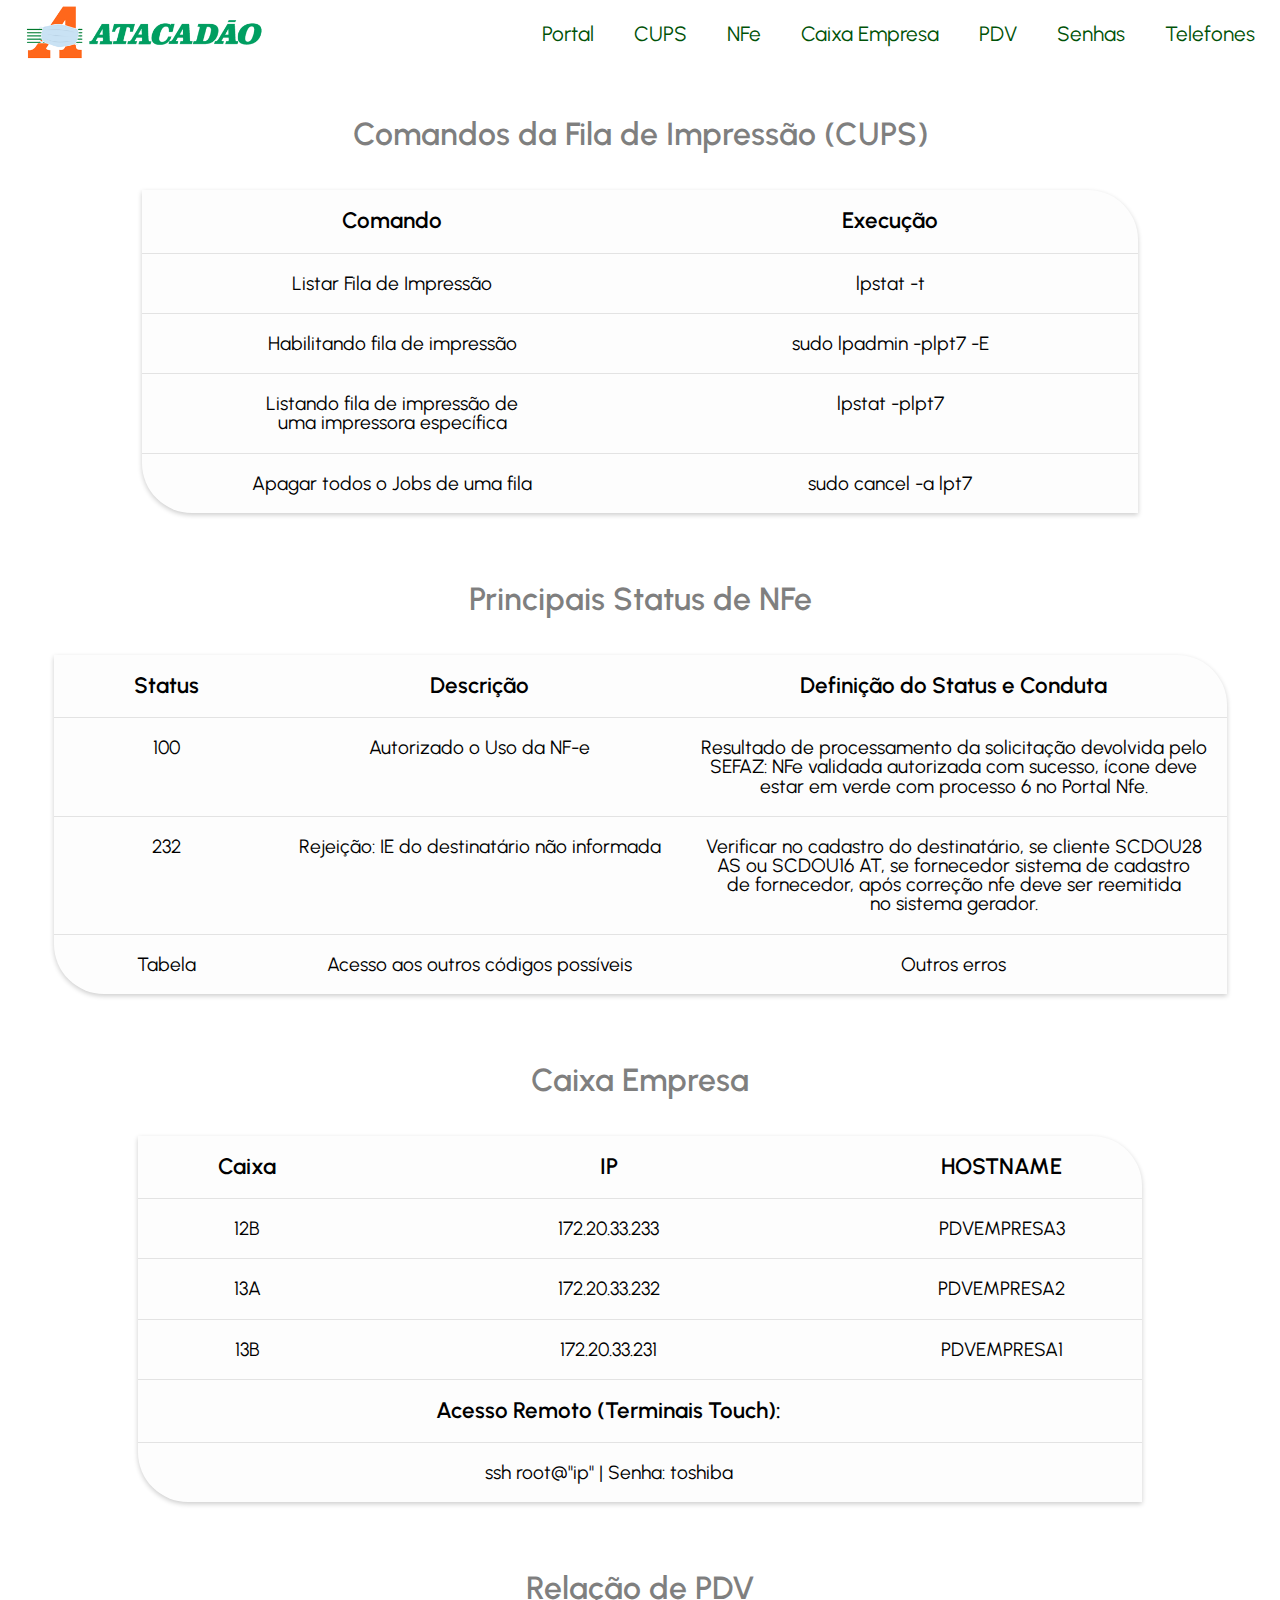
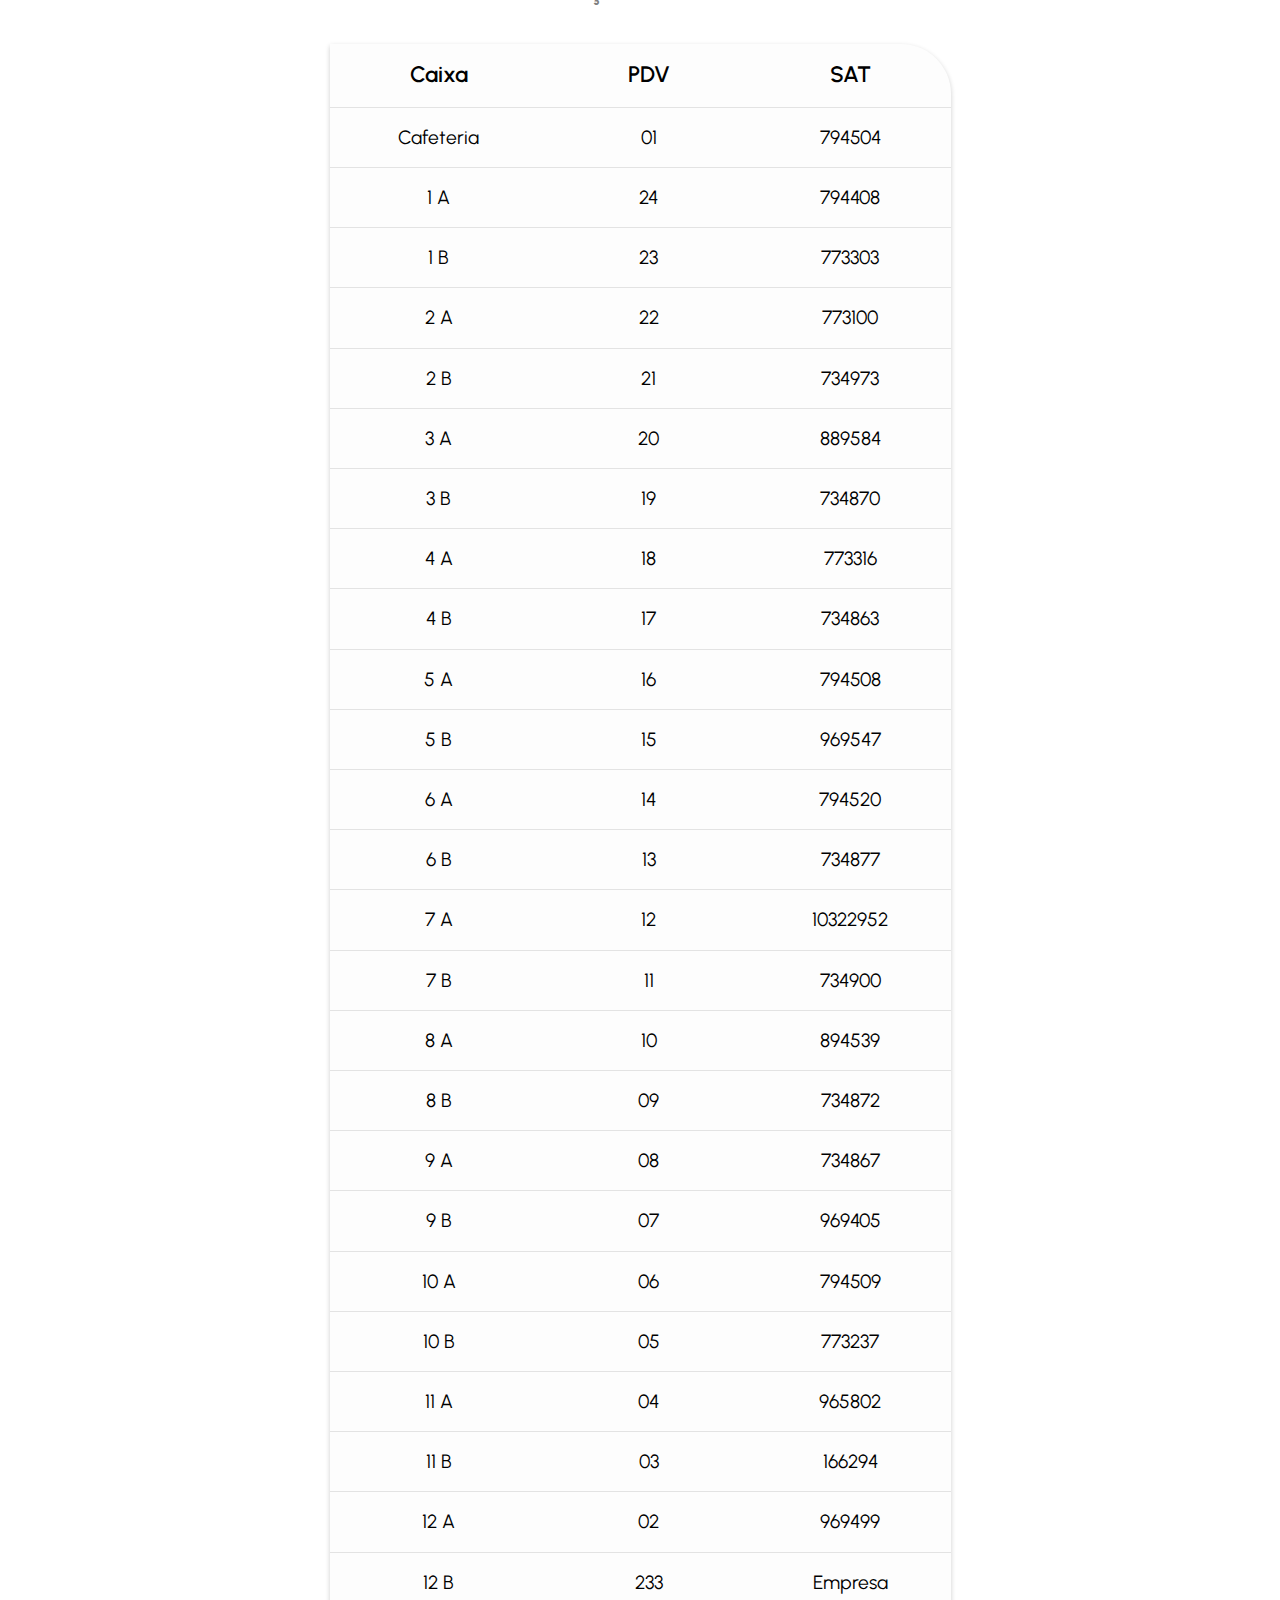
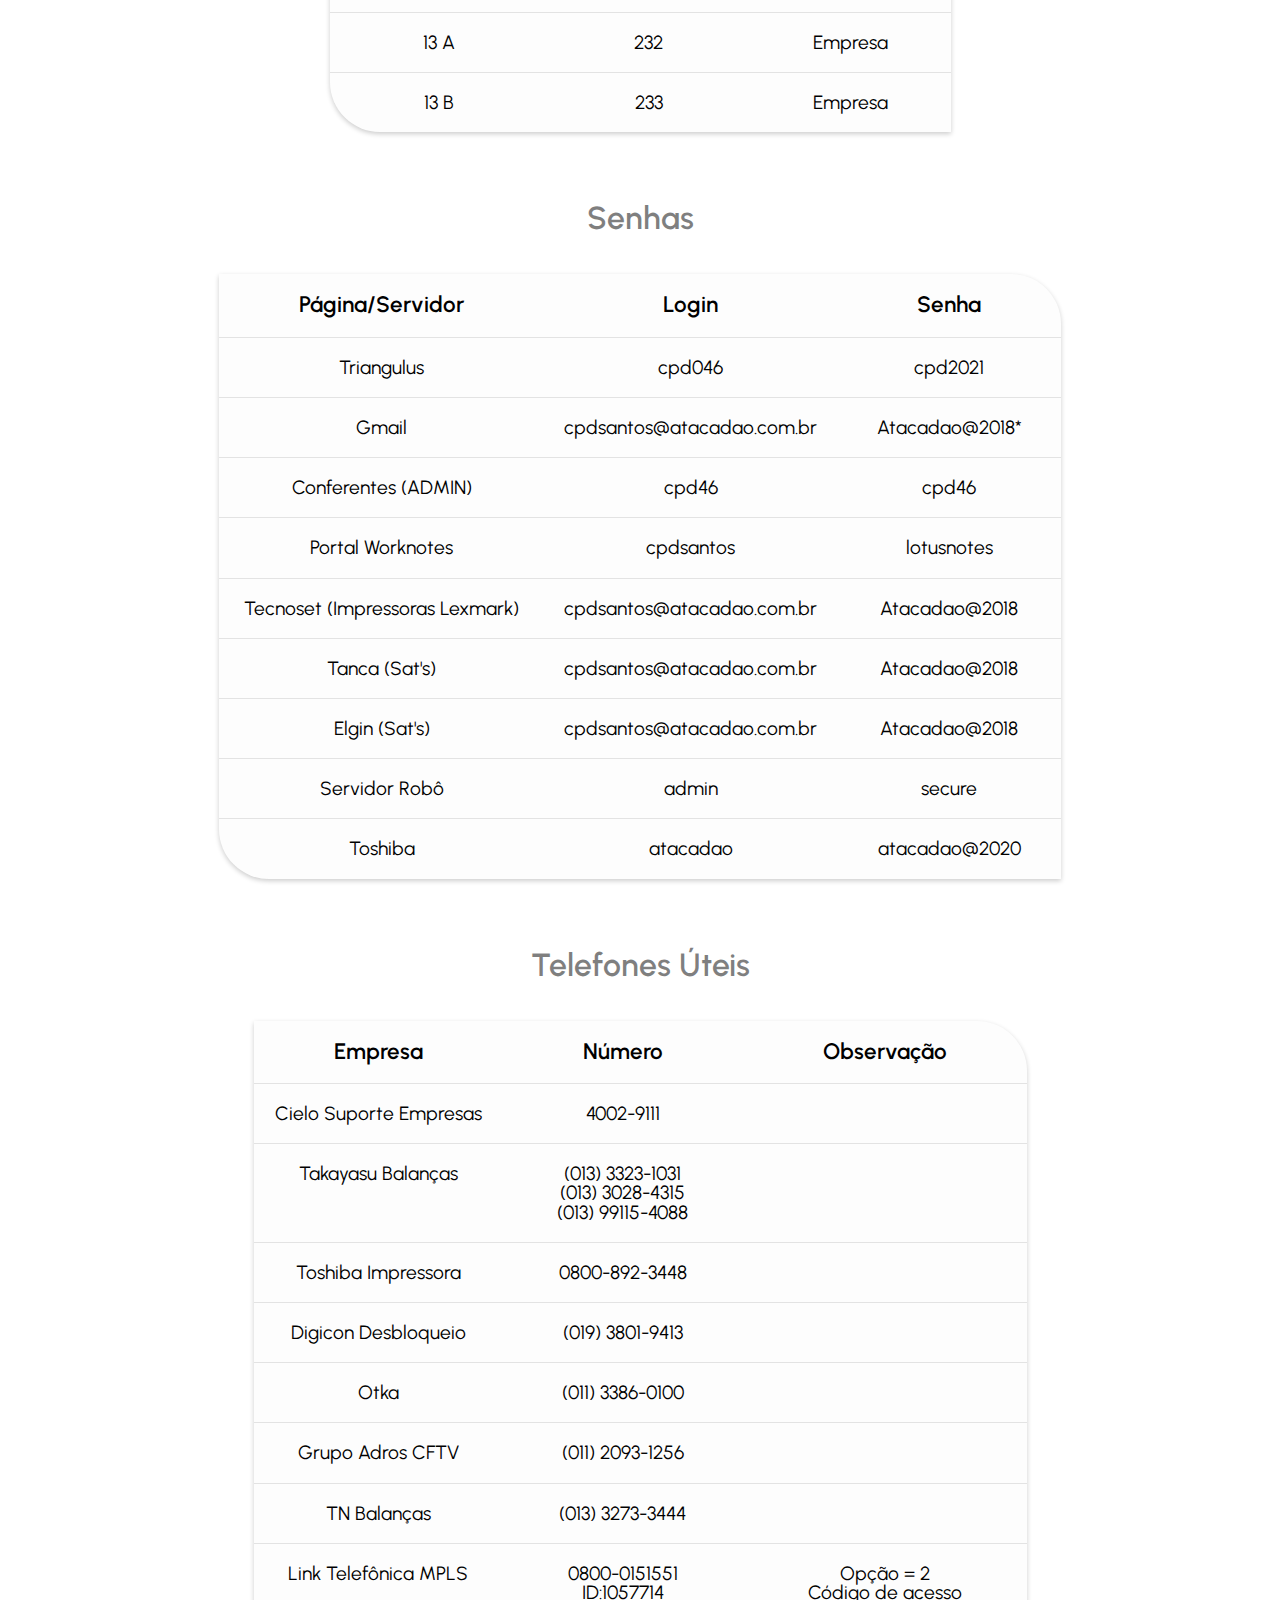
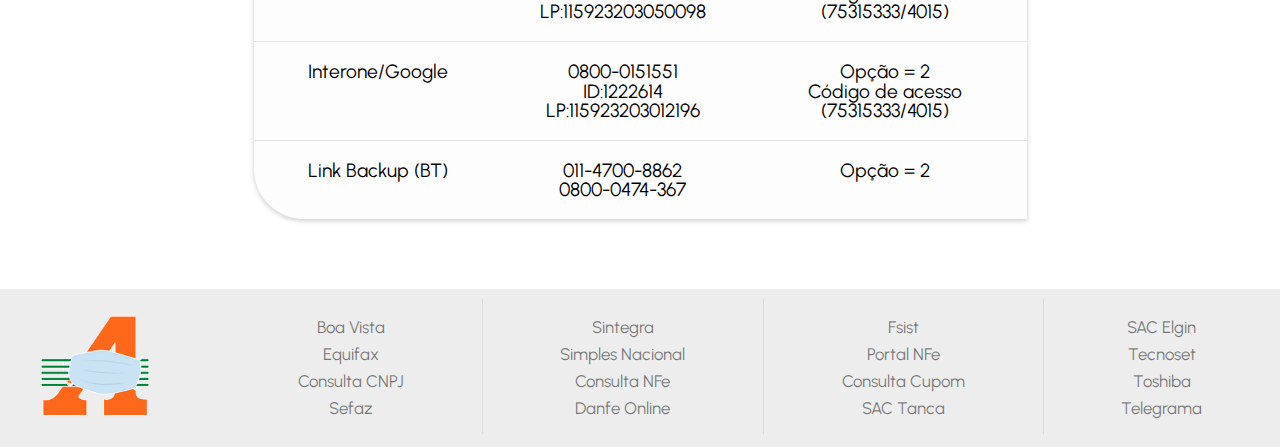
<file: portalcpd/procedimentos.html>
<!DOCTYPE html>
<html>
<head lang="pt-BR">
	<link rel="shortcut icon" type="image/x-icon" href="../assets/imgs/logo_covid.ico" />
	<meta charset="utf-8">
	<meta name="viewport" content="width=device-width, initial-scale=1.0">
	<title>Portal Atacadão - 046</title>
	<link rel="stylesheet" href="https://use.fontawesome.com/releases/v5.3.1/css/all.css" integrity="sha384-mzrmE5qonljUremFsqc01SB46JvROS7bZs3IO2EmfFsd15uHvIt+Y8vEf7N7fWAU" crossorigin="anonymous">
	<link rel="stylesheet" href="../assets/css/style.css">
	<link rel="stylesheet" href="../assets/css/reset.css">
	<script type="text/javascript" src="../assets/js/main.js"></script>
</head>
<body onload="showSlides();" class="app">
	<header class="menu-container">
		<nav id="menu" class="nav-menu">
			<ul class="main-nav">
				<li><a class="avoid-hover-logo" href="#"><img class="logo" src="../assets/imgs/logos/logo_covid_horizontal.png" alt="Logo do Atacadão com uma máscara facial remetendo à proteção ao covid-19"></a></li>
				<li><a href="index.html">Portal</a></li>
				<li><a href="#cups">CUPS</a></li>
				<li><a href="#nfe">NFe</a></li>
				<li><a href="#caixa-empresa">Caixa Empresa</a></li>
				<li><a href="#relacao-pdv">PDV</a></li>
				<li><a href="#senhas">Senhas</a></li>
				<li><a href="#telefones">Telefones</a></li>
			</ul>
		</nav>		
	</header>
	<main class="main-container">
		<div id="ramais" class="space"></div>
		<h2 id="cups" class="title title-space">Comandos da Fila de Impressão (CUPS)</h2>
		<div class="printer-container">
			<div class="printer-list">
				<table class="printer-table">
					<thead class="printer-th-proc">
						<tr>
							<th>Comando</th>
							<th>Execução</th>
						</tr>
					</thead>
					<tbody class="printer-tb">
						<tr>
							<td>Listar Fila de Impressão</td>
							<td>lpstat -t</td>
						</tr>
						<tr>
							<td>Habilitando fila de impressão</td>
							<td>sudo lpadmin -plpt7 -E</td>
						</tr>
						<tr>
							<td>Listando fila de impressão de <br>uma impressora específica</td>
							<td>lpstat -plpt7</td>
						</tr>
						<tr>
							<td>Apagar todos o Jobs de uma fila</td>
							<td>sudo cancel -a lpt7</td>
						</tr>
					</tbody>
				</table>
			</div>
		</div>
		<div class="space"></div>
		<h2 id="nfe" class="title title-space">Principais Status de NFe</h2>
		<div class="printer-container">
			<div class="printer-list">
				<table class="printer-table">
					<thead class="printer-th">
						<tr>
							<th>Status</th>
							<th>Descrição</th>
							<th>Definição do Status e Conduta</th>
						</tr>
					</thead>
					<tbody class="printer-tb">
						<tr>
							<td>100</td>
							<td>Autorizado o Uso da NF-e</td>
							<td>Resultado de processamento da solicitação devolvida pelo<br> SEFAZ: NFe validada autorizada com sucesso, ícone deve<br>estar em verde com processo 6 no Portal Nfe.</td>
						</tr>
						<tr>
							<td>232</td>
							<td>Rejeição: IE do destinatário não informada</td>
							<td>Verificar no cadastro do destinatário, se cliente SCDOU28<br> AS ou SCDOU16 AT, se fornecedor sistema de cadastro<br> de fornecedor, após correção nfe deve ser reemitida<br> no sistema gerador.</td>
						</tr>
						<tr>
							<td>Tabela</td>
							<td>Acesso aos outros códigos possíveis</td>
							<td><a href="https://drive.google.com/file/d/194S4oc8uom3EZtDramqerL-4fMDl2HGM/view?usp=sharing" target="_blank">Outros erros</a></td>
						</tr>
					</tbody>
				</table>
			</div>
		</div>
		<div class="space"></div>
		<h2 id="caixa-empresa" class="title title-space">Caixa Empresa</h2>
		<div class="printer-container">
					<div class="printer-list">
						<table class="printer-table">
							<thead class="printer-th">
								<tr>
									<th>Caixa</th>
									<th>IP</th>
									<th>HOSTNAME</th>
								</tr>

							</thead>
							<tbody class="printer-tb">
								<tr>
									<td>12B</td>
									<td>172.20.33.233</td>
									<td>PDVEMPRESA3</td>
								</tr>
								<tr>
									<td>13A</td>
									<td>172.20.33.232</td>
									<td>PDVEMPRESA2</td>
								</tr>
								<tr>
									<td>13B</td>
									<td>172.20.33.231</td>
									<td>PDVEMPRESA1</td>
								</tr>
							</tbody>
							<thead class="border-top printer-th">
								<tr>
									<th></th>
									<th>Acesso Remoto (Terminais Touch):</th>
									<th></th>
								</tr>
							</thead>
							<tbody class="printer-tb">
								<tr>
									<td></td>
									<td>ssh root@"ip" | Senha: toshiba</td>
									<td></td>
								</tr>
							</tbody>
						</table>
						
					</div>
		</div>
		<div class="space"></div>
		<h2 id="relacao-pdv" class="title title-space">Relação de PDV</h2>
		<div class="printer-container">
					<div class="printer-list">
						<table class="printer-table">
							<thead class="printer-th">
								<tr>
									<th>Caixa</th>
									<th>PDV</th>
									<th>SAT</th>
								</tr>
							</thead>
							<tbody class="printer-tb">
								<tr>
									<td>Cafeteria</td>
									<td>01</td>
									<td>794504</td>
								</tr>
								<tr>
									<td>1 A</td>
									<td>24</td>
									<td>794408</td>
								</tr>
								<tr>
									<td>1 B</td>
									<td>23</td>
									<td>773303</td>
								</tr>
								<tr>
									<td>2 A</td>
									<td>22</td>
									<td>773100</td>
								</tr>
								<tr>
									<td>2 B</td>
									<td>21</td>
									<td>734973</td>
								</tr>
								<tr>
									<td>3 A</td>
									<td>20</td>
									<td>889584</td>
								</tr>
								<tr>
									<td>3 B</td>
									<td>19</td>
									<td>734870</td>
								</tr>
								<tr>
									<td>4 A</td>
									<td>18</td>
									<td>773316</td>
								</tr>
								<tr>
									<td>4 B</td>
									<td>17</td>
									<td>734863</td>
								</tr>
								<tr>
									<td>5 A</td>
									<td>16</td>
									<td>794508</td>
								</tr>
								<tr>
									<td>5 B</td>
									<td>15</td>
									<td>969547</td>
								</tr>
								<tr>
									<td>6 A</td>
									<td>14</td>
									<td>794520</td>
								</tr>
								<tr>
									<td>6 B</td>
									<td>13</td>
									<td>734877</td>
								</tr>
								<tr>
									<td>7 A</td>
									<td>12</td>
									<td>10322952</td>
								</tr>
								<tr>
									<td>7 B</td>
									<td>11</td>
									<td>734900</td>
								</tr><tr>
									<td>8 A</td>
									<td>10</td>
									<td>894539</td>
								</tr>
								<tr>
									<td>8 B</td>
									<td>09</td>
									<td>734872</td>
								</tr>
								<tr>
									<td>9 A</td>
									<td>08</td>
									<td>734867</td>
								</tr>
								<tr>
									<td>9 B</td>
									<td>07</td>
									<td>969405</td>
								</tr>
								<tr>
									<td>10 A</td>
									<td>06</td>
									<td>794509</td>
								</tr>
								<tr>
									<td>10 B</td>
									<td>05</td>
									<td>773237</td>
								</tr>
								<tr>
									<td>11 A</td>
									<td>04</td>
									<td>965802</td>
								</tr>
								<tr>
									<td>11 B</td>
									<td>03</td>
									<td>166294</td>
								</tr>
								<tr>
									<td>12 A</td>
									<td>02</td>
									<td>969499</td>
								</tr>
								<tr>
									<td>12 B</td>
									<td>233</td>
									<td>Empresa</td>
								</tr>
								<tr>
									<td>13 A</td>
									<td>232</td>
									<td>Empresa</td>
								</tr>
								<tr>
									<td>13 B</td>
									<td>233</td>
									<td>Empresa</td>
								</tr>
							</tbody>
						</table>
					</div>
		</div>
			<div class="space"></div>
		<h2 id="senhas" class="title title-space">Senhas</h2>
		<div class="printer-container">
					<div class="printer-list">
						<table class="printer-table">
							<thead class="printer-th">
								<tr>
									<th>Página/Servidor</th>
									<th>Login</th>
									<th>Senha</th>
								</tr>
							</thead>
							<tbody class="printer-tb">
								<tr>
									<td>Triangulus</td>
									<td>cpd046</td>
									<td>cpd2021</td>
								</tr>
								<tr>
									<td>Gmail</td>
									<td>cpdsantos@atacadao.com.br</td>
									<td>Atacadao@2018*</td>
								</tr>
								<tr>
									<td>Conferentes (ADMIN)</td>
									<td>cpd46</td>
									<td>cpd46</td>
								</tr>
								<tr>
									<td>Portal Worknotes</td>
									<td>cpdsantos</td>
									<td>lotusnotes</td>
								</tr>
								<tr>
									<td>Tecnoset (Impressoras Lexmark)</td>
									<td>cpdsantos@atacadao.com.br</td>
									<td>Atacadao@2018</td>
								</tr>
								<tr>
									<td>Tanca (Sat's)</td>
									<td>cpdsantos@atacadao.com.br</td>
									<td>Atacadao@2018</td>
								</tr>
								<tr>
									<td>Elgin (Sat's)</td>
									<td>cpdsantos@atacadao.com.br</td>
									<td>Atacadao@2018</td>
								</tr>
								<tr>
									<td>Servidor Robô</td>
									<td>admin</td>
									<td>secure</td>
								</tr>
								<tr>
									<td>Toshiba</td>
									<td>atacadao</td>
									<td>atacadao@2020</td>
								</tr>
							</tbody>
						</table>
						
					</div>
		</div>
		<div class="space"></div>
		<h2 id="telefones" class="title title-space">Telefones Úteis</h2>
		<div class="printer-container">
					<div class="printer-list">
						<table class="printer-table">
							<thead class="printer-th">
								<tr>
									<th>Empresa</th>
									<th>Número</th>
									<th>Observação</th>
								</tr>
							</thead>
							<tbody class="printer-tb">
								<tr>
									<td>Cielo Suporte Empresas</td>
									<td>4002-9111</td>
									<td></td>
								</tr>
								<tr>
									<td>Takayasu Balanças</td>
									<td>(013) 3323-1031<br>(013) 3028-4315<br>(013) 99115-4088</td>
									<td></td>
								</tr>
								<tr>
									<td>Toshiba Impressora</td>
									<td>0800-892-3448</td>
									<td></td>
								</tr>
								<tr>
									<td>Digicon Desbloqueio</td>
									<td>(019) 3801-9413</td>
									<td></td>
								</tr>
								<tr>
									<td>Otka</td>
									<td>(011) 3386-0100</td>
									<td></td>
								</tr>
								<tr>
									<td>Grupo Adros CFTV</td>
									<td>(011) 2093-1256</td>
									<td></td>
								</tr>
								<tr>
									<td>TN Balanças</td>
									<td>(013) 3273-3444</td>
									<td></td>
								</tr>
								<tr>
									<td>Link Telefônica MPLS</td>
									<td>0800-0151551<br>ID:1057714<br>LP:115923203050098</td>
									<td>Opção = 2<br>Código de acesso<br>(75315333/4015)</td>
								</tr>
								<tr>
									<td>Interone/Google</td>
									<td>0800-0151551<br>ID:1222614<br>LP:115923203012196</td>
									<td>Opção = 2<br>Código de acesso<br>(75315333/4015)</td>
								</tr>
								<tr>
									<td>Link Backup (BT)</td>
									<td>011-4700-8862<br>0800-0474-367</td>
									<td>Opção = 2</td>
								</tr>
							</tbody>
						</table>	
					</div>
		</div>
		<div class="space"></div>
	</main>
	<footer>
		<div class="footer-container">
			<div id="logo-footer">
				<a href="index.html"><img class="logo-footer" src="../assets/imgs/logos/logo_covid_dois.png" alt="Logo do Atacadão com uma máscara facial remetendo à proteção ao covid-19"></a>
			</div>
			<div class="footer-links">
				<ul>
					<li><a href="https://www.boavistaservicos.com.br/" target="_blank">Boa Vista</a></li>
					<li><a href="https://gerenciamento.bvsnet.com.br/PortfolioManagementWeb/login.jsp" target="_blank">Equifax</a></li>
					<li><a href="http://www.receita.fazenda.gov.br/PessoaJuridica/CNPJ/cnpjreva/Cnpjreva_Solicitacao.asp" target="_blank">Consulta CNPJ</a></li>
					<li><a href="https://portal.fazenda.sp.gov.br/Paginas/default.aspx" target="_blank">Sefaz</a></li>
				</ul>
			</div>
			<div class="line-divider"></div>
			<div class="footer-links">
				<ul>
					<li><a href="http://www.sintegra.gov.br/" target="_blank">Sintegra</a></li>
					<li><a href="http://www8.receita.fazenda.gov.br/SimplesNacional/aplicacoes.aspx?id=21" target="_blank">Simples Nacional</a></li>
					<li><a href="https://nfe.fazenda.sp.gov.br/ConsultaNFe/consulta/publica/ConsultarNFe.aspx" target="_blank">Consulta NFe</a></li>
					<li><a href="https://www.danfeonline.com.br/" target="_blank">Danfe Online</a></li>
				</ul>
			</div>
			<div class="line-divider"></div>
			<div class="footer-links">
				<ul>
					<li><a href="https://www.fsist.com.br/" target="_blank">Fsist</a></li>
					<li><a href="http://www.nfe.fazenda.gov.br/portal/principal.aspx" target="_blank">Portal NFe</a></li>
					<li><a href="https://satsp.fazenda.sp.gov.br/COMSAT/Public/ConsultaPublica/ConsultaPublicaCfe.aspx" target="_blank">Consulta Cupom</a></li>
					<li><a href="http://tancasuporte.mysuite2.com.br/client/index.php" target="_blank">SAC Tanca</a></li>
				</ul>
			</div>
			<div class="line-divider"></div>
			<div class="footer-links">
				<ul>
					<li><a href="https://www.automacao.elgin.com.br/troca/index.php?rota=troca%2Fbusca&protocolo=&numero_serie=&cpf=&cnpj=75.315.333%2F0046-00#" target="_blank">SAC Elgin</a></li>
					<li><a href="https://grupotecnoset.custhelp.com/app/home" target="_blank">Tecnoset</a></li>
					<li><a href="http://manager.selbetti.com.br/canal_cliente/" target="_blank">Toshiba</a></li>
					<li><a href="https://www.telegrama.com.br/servlet/TMSLPrincipal" target="_blank">Telegrama</a></li>
				</ul>
			</div>
			<!-- Barra de Pesquisa
			<div class="search-box">
				<form id="searchbox" class="search-box-form" action="">
					<input id="search" class="search-box-input" type="text">
					<i id="submit" class="fa fa-search"></i>
				</form>
				<div class="credits">
					<h3>Atacadão - Santos</h3>
				</div>
			</div>
			-->
		</div>			
	</footer>
</body>
</html>
</file>
<file: assets/css/style.css>
@import url('https://fonts.googleapis.com/css2?family=Urbanist:ital,wght@0,100;0,200;0,300;0,400;0,500;0,600;0,700;0,800;0,900;1,100;1,200;1,300;1,400;1,500;1,600;1,700;1,800;1,900&display=swap');

/* Media Queries */

@media screen and (max-width: 320px){

}

@media screen and (max-width: 480px){
	
}

@media screen and (max-width: 600px){
	
}

@media screen and (max-width: 768px){
	
}

@media screen and (max-width: 900px){
	
}

@media screen and (max-width: 1024px){
	
}

@media screen and (max-width: 1200px){
	
}

/* Application */

.space {

	margin: 50px;

}

.app {

	min-height: 100vh;
	display: flex;
    flex-direction: column;


}

.title {

	display: block;
	text-align: center;
	font-family: 'Urbanist', sans-serif;
	font-size: 2em;
	font-weight: 600;
	color: rgba(0, 0, 0, 0.5);


}

.title-space{

	margin: 20px;

}

.title-ramais {

	margin-top: 30px;
	display: block;
	text-align: center;
	font-family: 'Urbanist', sans-serif;
	font-size: 2em;
	font-weight: 600;
	color: rgba(0, 0, 0, 0.5);


}

.line-divider {

	margin: 10px 0 10px 0;
	border-left: 1px solid rgba(201, 201, 201, 0.5);
	height: 135px;

}

.line-divider-phones {

	margin: 10px 0 10px 0;
	border-left: 1px solid rgba(201, 201, 201, 0.5);
	height: 90%;

}

.line-divider-horizontal {

	margin: 20px 2% 20px 2%;
	border-top: 1px solid rgba(201, 201, 201, 0.5);
	width: 95%;

}

.line-divider-horizontal-links {

	border-top: 1px solid rgba(201, 201, 201, 0.5);
	margin: 0px 5% 0px 5%;
	width: 90%;

}


.menu-container {

	font-family: 'Urbanist', sans-serif;
	padding: 5px;

}

.main-nav {

	background-color: #fff;
  	align-items: center;
	display: -webkit-flex;
  	display: flex;
  	width: 100%;

}

.main-nav li:first-child {

	margin-right: auto;

}

.main-nav a {

	font-size: 1.3rem;
	padding: 15px;
	margin: 5px;
	text-decoration: none;
	color: #005207;
	background-color: none;
	border-radius: none;
	-webkit-transition: font-size 1s, background-color 0.5s, border-radius 1s;
	transition: font-size 1.4rem 1s;

}

.main-nav a:hover {

	font-size: 1.4rem;
	background-color: #72d475;
	color: #fff;
	border-radius: 20px 0px 20px 0;
	-webkit-transition: font-size 1s, background-color 0.5s, color 0.3s, border-radius 1s;
	transition: font-size 1.4rem 1s;

}

.logo {

	width: 50%;

}

.avoid-hover-logo {

	pointer-events: none;

}

/* Slideshow */

* {box-sizing:border-box}

/* Slideshow container */
.slideshow-container {
  max-width: 100%;
  position: relative;
  margin: auto;
}

/* Hide the images by default */
.mySlides {
  display: none;
}

/* Next & previous buttons */
.prev, .next {
  cursor: pointer;
  position: absolute;
  top: 50%;
  width: auto;
  margin-top: -22px;
  padding: 16px;
  color: white;
  font-weight: bold;
  font-size: 18px;
  transition: 0.6s ease;
  border-radius: 0 3px 3px 0;
  user-select: none;
}

/* Position the "next button" to the right */
.next {
  right: 0;
  border-radius: 3px 0 0 3px;
}

/* On hover, add a black background color with a little bit see-through */
.prev:hover, .next:hover {
  background-color: #005207;
}

/* Caption text */
.text {
  color: #f2f2f2;
  font-size: 15px;
  padding: 8px 12px;
  position: absolute;
  bottom: 8px;
  width: 100%;
  text-align: center;
}

/* Number text (1/3 etc) */
.numbertext {
  font-family: 'Urbanist', sans-serif;
  font-weight: bold;
  color: #f2f2f2;
  font-size: 12px;
  padding: 8px 12px;
  position: absolute;
  top: 0;
}

/* The dots/bullets/indicators */
.dot {
  cursor: pointer;
  height: 15px;
  width: 15px;
  margin: 5px 5px 10px 0;
  background-color: #005207;
  border-radius: 50%;
  display: inline-block;
  transition: background-color 0.6s ease;
}

.active, .dot:hover {
  background-color: #72d475;
}

/* Fading animation */
.fade {
  -webkit-animation-name: fade;
  -webkit-animation-duration: 1s;
  animation-name: fade;
  animation-duration: 1s;
}

@-webkit-keyframes fade {
  from {opacity: 0.4}
  to {opacity: 1}
}

@keyframes fade {
  from {opacity: 0.4}
  to {opacity: 1}
}

/* Links */


.main-container {

}

.links-container {

	display: flex;
	flex-wrap: wrap;
	flex-grow: row;
	justify-content: space-around;
	align-content: space-around;
	margin: 0px 20px 10px 20px;

}

.links {

	font-family: 'Urbanist', sans-serif;
	width: 100%;
	height: 350px;
	max-width: 100%;
	max-height: 350px;
	margin: 20px;
	flex: 1;
	background: #f5f5f5;
	border-radius: 20px 0 20px 0;
	box-shadow: 0px 2px 5px rgba(0, 0, 0, 0.2);

}

.links-docs {

	font-family: 'Urbanist', sans-serif;
	width: 500px;
	padding: 20px;
	margin: 50px;
	flex: 1;
	background: #f5f5f5;
	border-radius: 20px 0 20px 0;
	box-shadow: 0px 2px 5px rgba(0, 0, 0, 0.2);

}

.links-header-image {

	margin: 20px;
	text-align: center;

}

.links-title {

	font-size: 1.3rem;
	font-weight: 900;
	text-align: center;
	margin-top: 20px;
	color: #125c3a;

}

.links-description {

	max-width: 100%;
	max-height: 100%;
	padding: 10px;
	margin: 20px;
	text-align: center;

}

.links-button{

	text-align: center;

}

.button-style{


	font-family: 'Urbanist', sans-serif;
	padding: 20px;
	background: #125c3a;
	color: #fff;
	max-width: 50%;
	max-height: 25px;
	border: none;
	border-radius: 150px;
	font-size: 1.05rem;
	font-weight: bold;
	text-align: center;
	line-height: 0px;
	transition: all 0.5s;

}

.button-style:hover{

	cursor: pointer;
	background: #ff671b;
	box-shadow: 0px 3px 1px rgba(0, 0, 0, 0.2);

}

.phone-container{

	font-family: 'Urbanist', sans-serif;
	display: flex;
	justify-content: center;
	align-content: center;	
	flex-grow: 1;


}

.phone-list {

	display: flex;
	justify-content: center;
	align-content: center;	
	margin: 20px;
	width: 100%;
	background: rgba(245, 245, 245, 0.2);
	border-radius: 0px 50px 0px 50px;
	box-shadow: 0px 2px 5px rgba(0, 0, 0, 0.2);

}

.phone-th tr th{

	font-size: 1.4em;
	font-weight: 600;
	padding: 20px 50px 20px 50px;

}

.phone-tb tr td {


	text-align: center;
	font-size: 1.2em;
	padding: 20px 20px 20px 20px;
	border-top: 1px solid rgba(0, 0, 0, 0.1);

}


.printer-container{

	font-family: 'Urbanist', sans-serif;
	display: flex;
	justify-content: center;
	align-content: center;	
	flex-grow: 1;


}

.printer-list {

	display: flex;
	justify-content: center;
	align-content: center;	
	margin: 20px;
	background: rgba(245, 245, 245, 0.2);
	border-radius: 0px 50px 0px 50px;
	box-shadow: 0px 2px 5px rgba(0, 0, 0, 0.2);

}

.printer-list-dois {

	display: flex;
	justify-content: center;
	align-content: center;	
	margin: 5px;
	background: rgba(245, 245, 245, 0.2);
	border-radius: 0px 50px 0px 50px;
	box-shadow: 0px 2px 5px rgba(0, 0, 0, 0.2);

}

.border-top{

	border-top: 1px solid rgba(0, 0, 0, 0.1);

}


.printer-th tr th{

	font-size: 1.4em;
	font-weight: 600;
	padding: 20px 80px 20px 80px;
	margin: 20px;

}

.printer-th-proc tr th{

	font-size: 1.4em;
	font-weight: 600;
	padding: 20px 200px 20px 200px;
	margin: 20px;

}

.printer-tb tr td {


	text-align: center;
	font-size: 1.2em;
	padding: 20px 20px 20px 20px;
	border-top: 1px solid rgba(0, 0, 0, 0.1);

}

.printer-tb tr td a {


	text-decoration: none;
	color: #000;
	font-size: 1em;
	transition: all 0.3s;

}

.printer-tb tr td a:hover {

	font-weight: 600;
	font-size: 1.1em;

}

.procedimentos-card-container {

	font-family: 'Urbanist', sans-serif;

}


/* Footer */

/* Search Box */

.search-box {

	margin: 20px;

}

.search-box-form{
    transform: translate(0,0);
    transition: all 1s;
    width: 200px;
    cursor: pointer;
    height: 42.5px;
    background: #125c3a;
    box-sizing: border-box;
    border-radius: 25px; 	
}

.search-box-input{

    width: 100%;
    height: 42.5px;
    outline: 0;
    border: 0;
    display: none;
    font-size: 1em;
    border-radius: 20px;
    padding: 0 20px;


}

.fa{
    box-sizing: border-box;
    padding: 11px;
    width: 42.5px;
    height: 42.5px;
    position: absolute;
    top: 0;
    right: -1px;
    border-radius: 50%;
    color: #fff;
    text-align: center;
    font-size: 1.2em;
    transition: all 1s;
}

.search-box-form:hover .search-box-input{
    display: block;
    background: #125c3a;
    color: #fff;
}

.search-box-form:hover .fa{
    background: #ff671b;
    color: white;
}

/* Search Box */

.footer-container {

	font-family: 'Urbanist', sans-serif;
	display: flex;
	flex-wrap: wrap
	justify-content: space-around;
	align-content: space-around;
	width: 100%;
	background-color: #ededed;

}

.logo-footer {

	width: 50%;
	margin: 20px;
	margin-left: 40px;

}


.footer-links {

	justify-content: center;
	align-self: center;
	flex-grow: 1;
	margin: 20px;
}

.footer-links ul {

	text-align: center;

}

.footer-links li {

	margin: 10px;

}

.footer-links a{

	font-size: 1.05em;
	text-decoration: none;
	color: rgba(0,0,0,0.5);
	transition: all 0.5s;

}

.footer-links a:hover {

	font-size: 1.1em;
	color: rgba(18, 92, 58, 1);
	font-weight: bold;


}

.credits {

	margin-top: 10px;
	text-align: center;
	color: rgba(18, 92, 58, 0.5);

}
</file>
